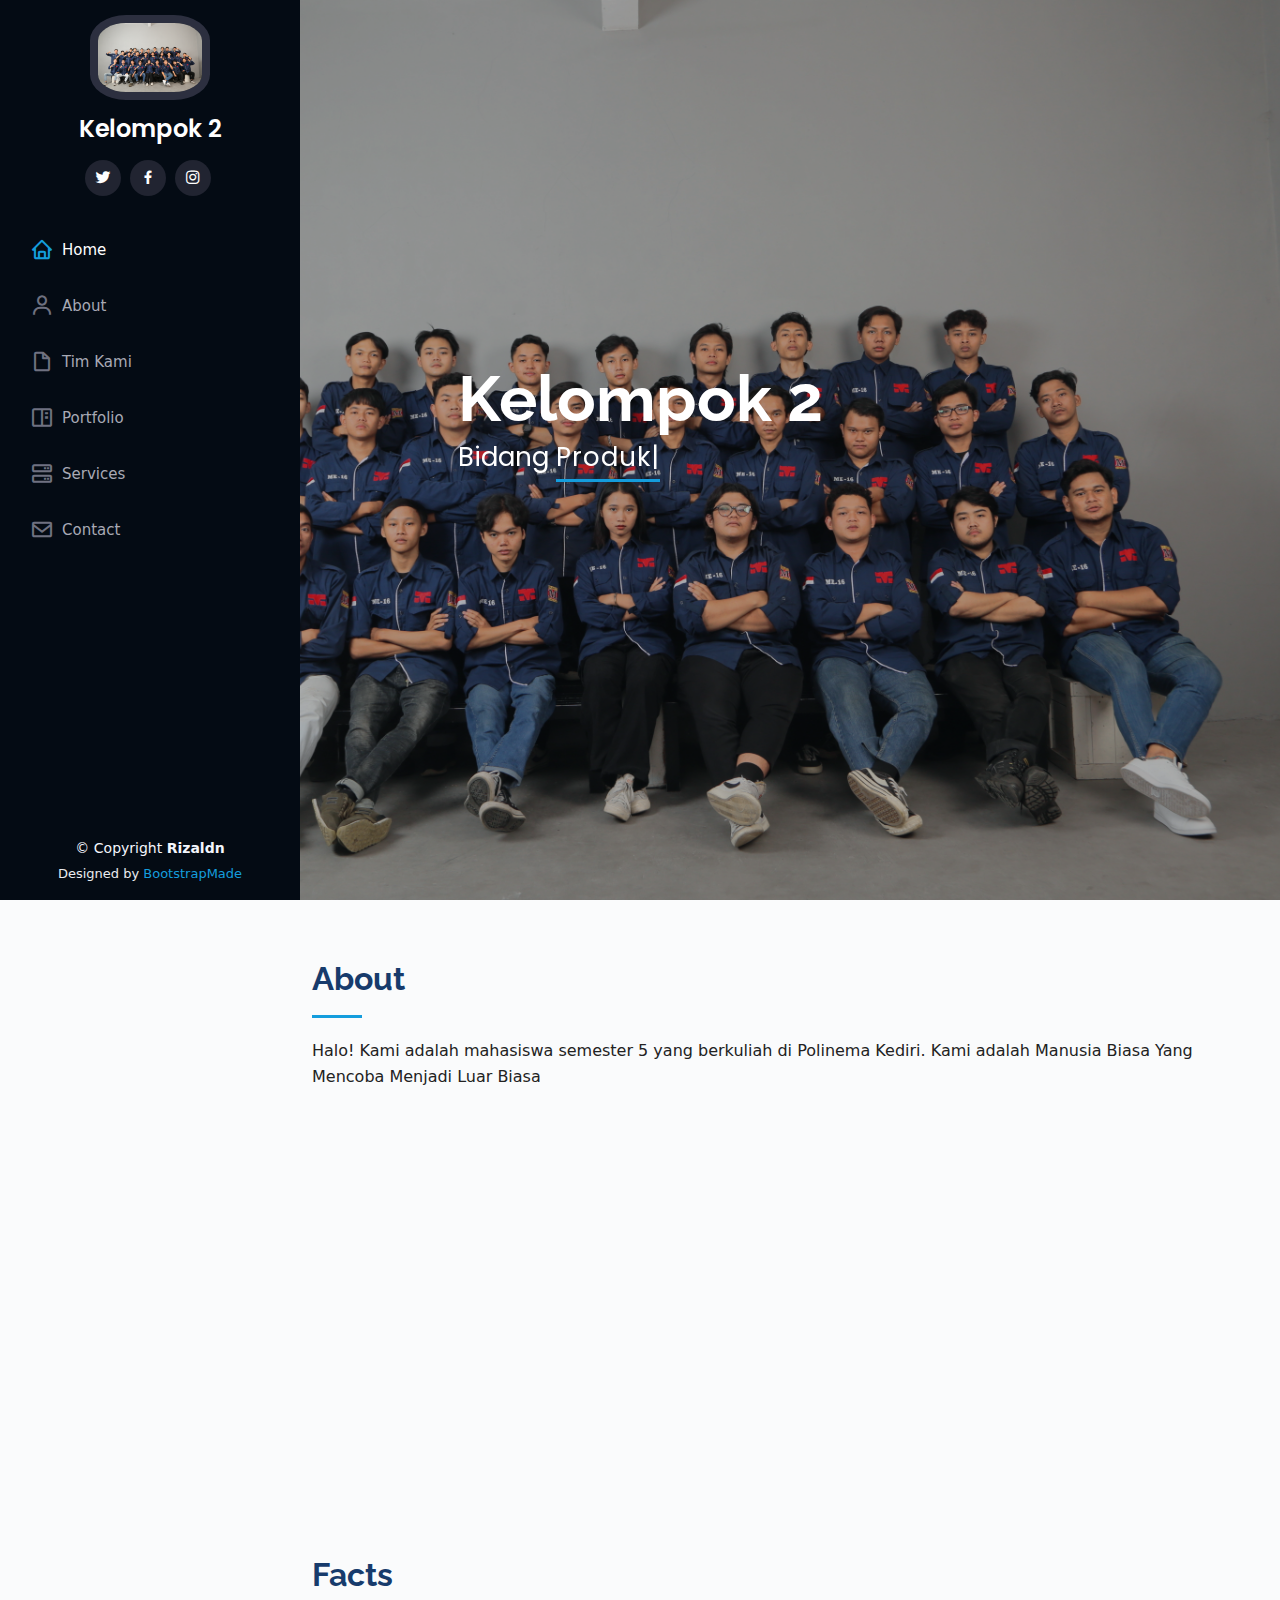
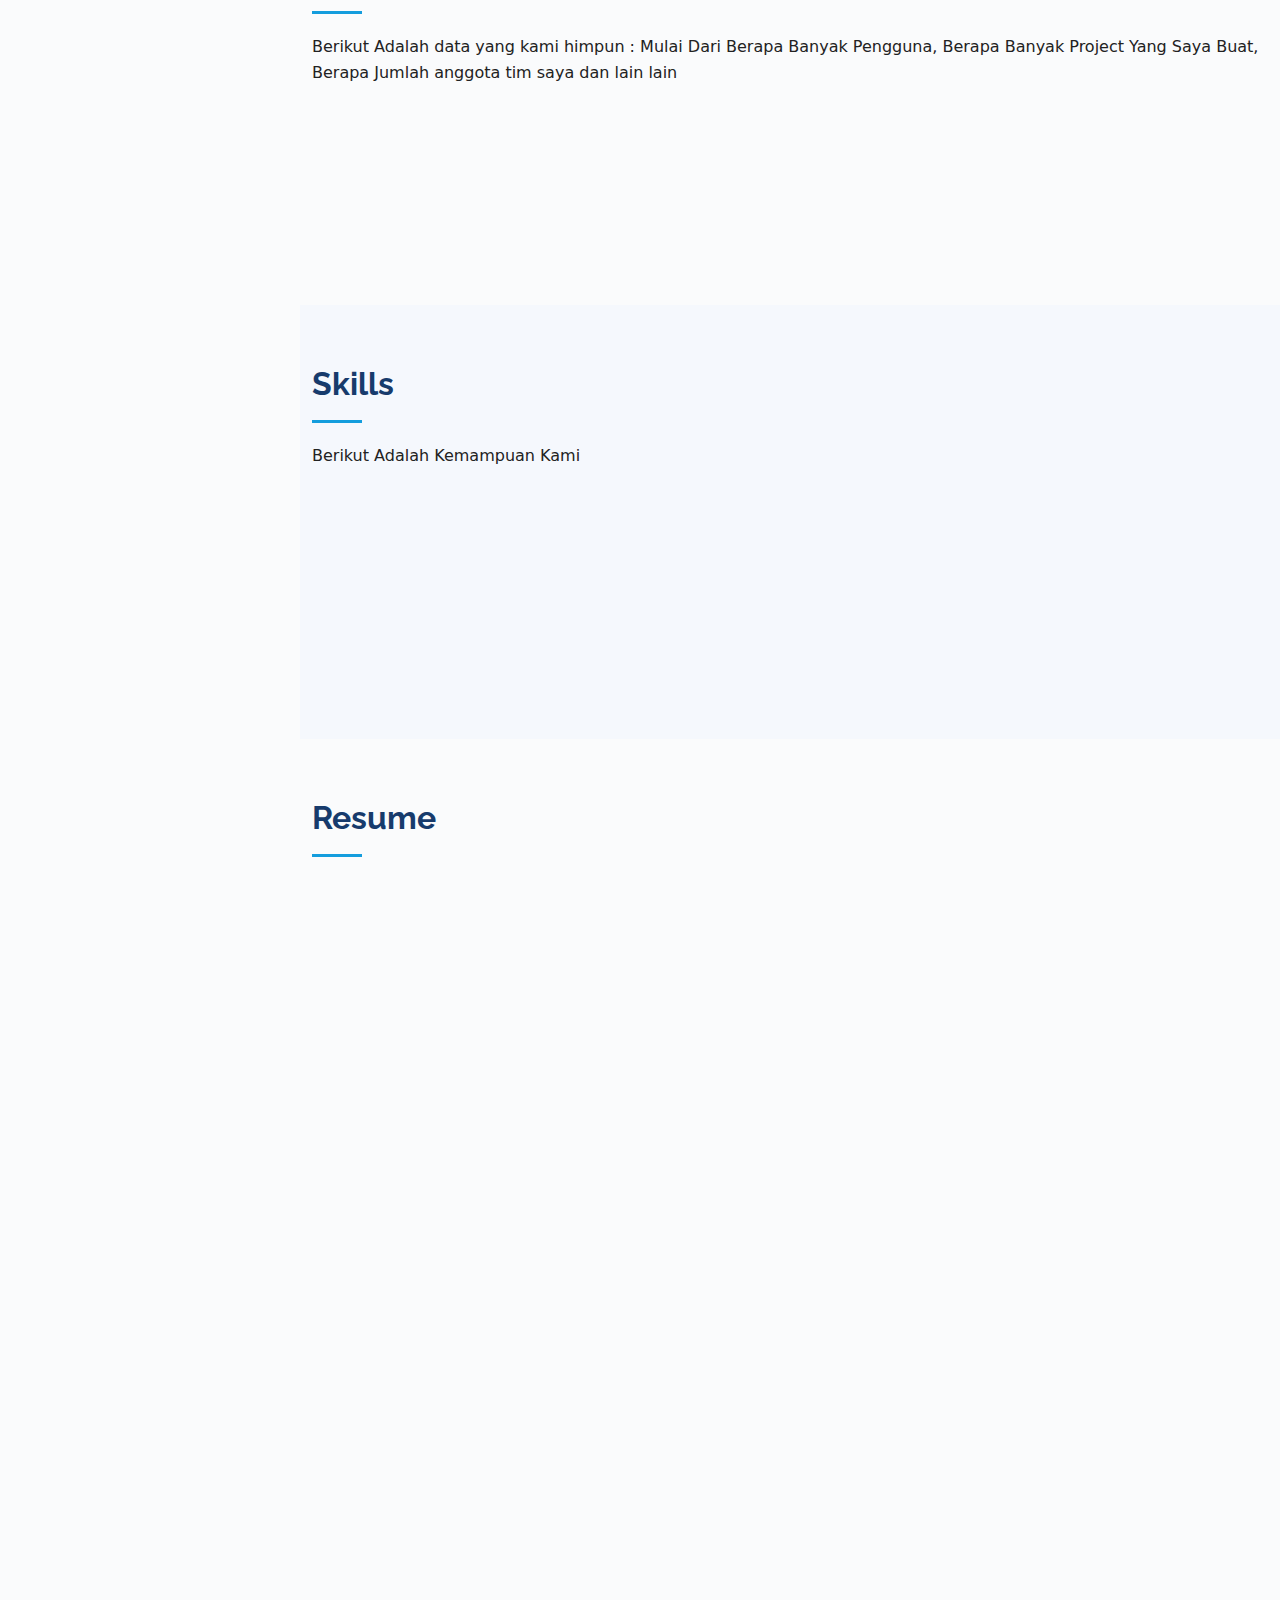
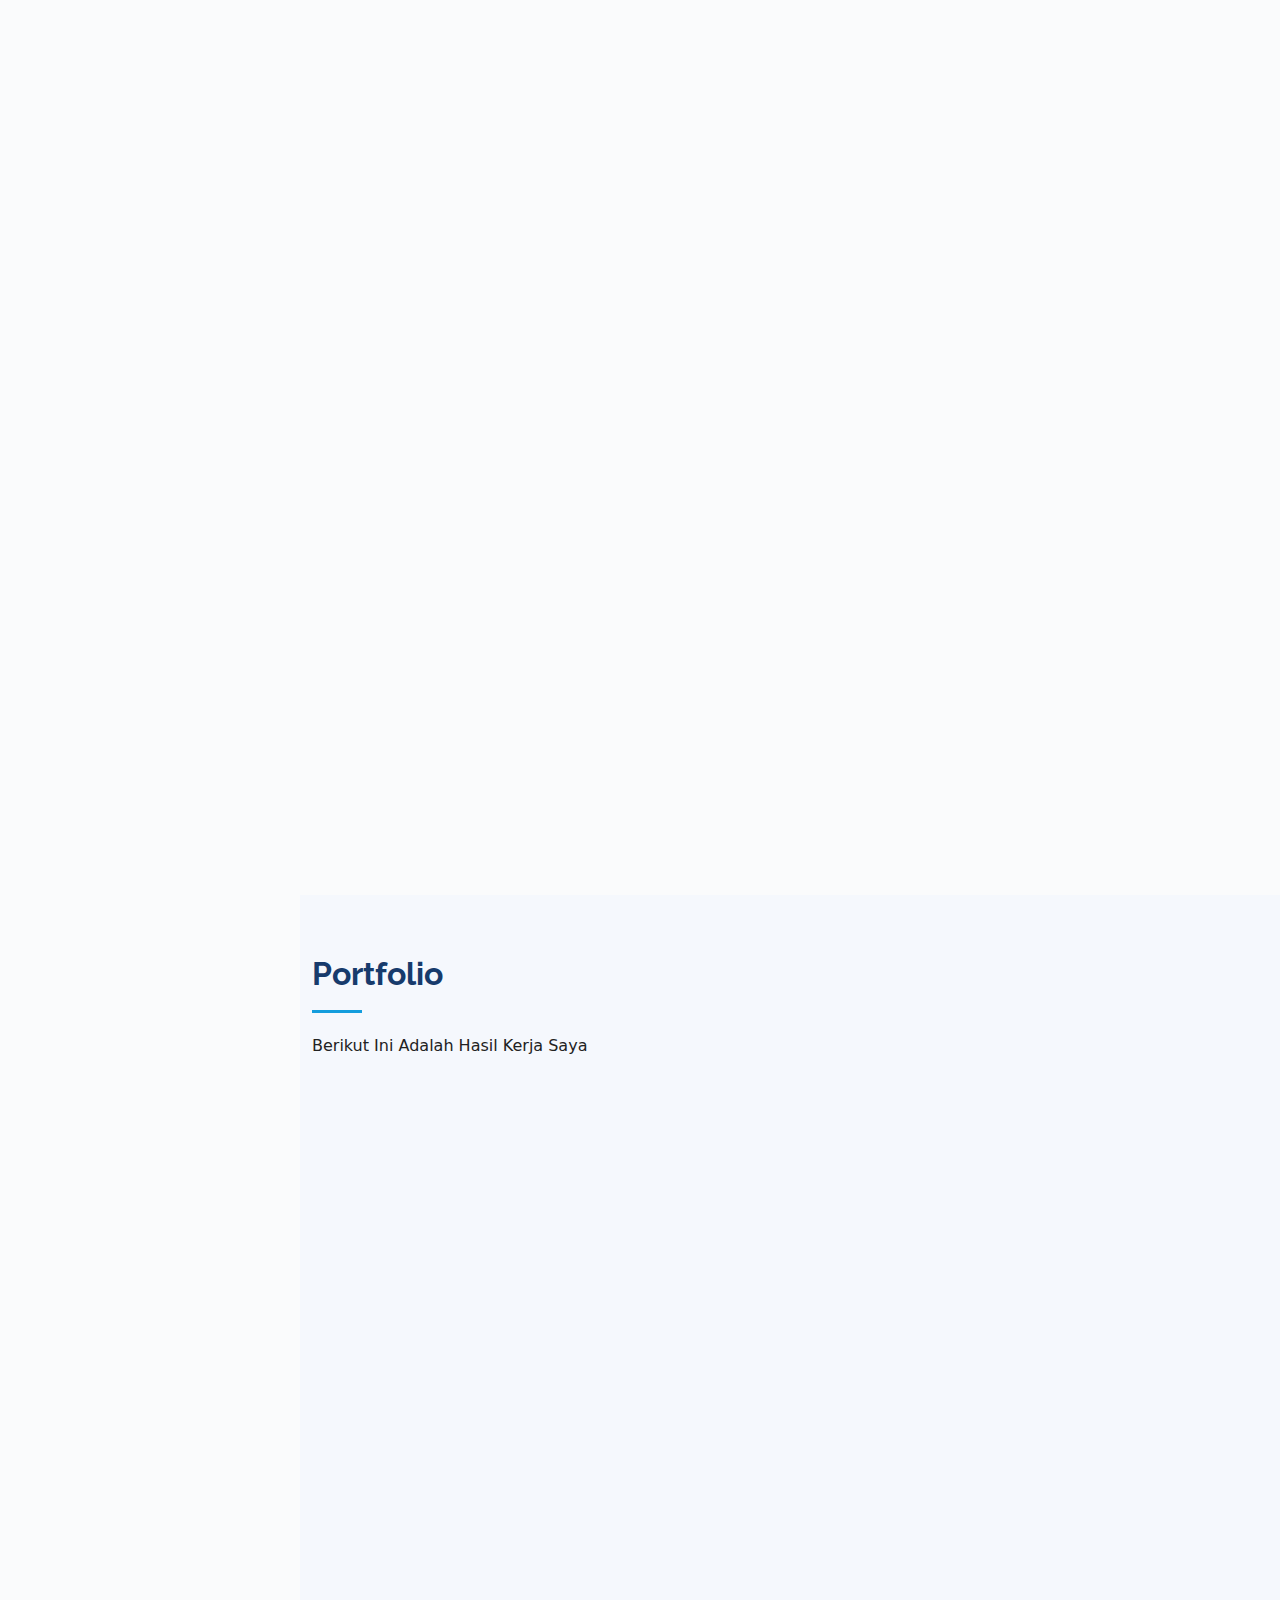
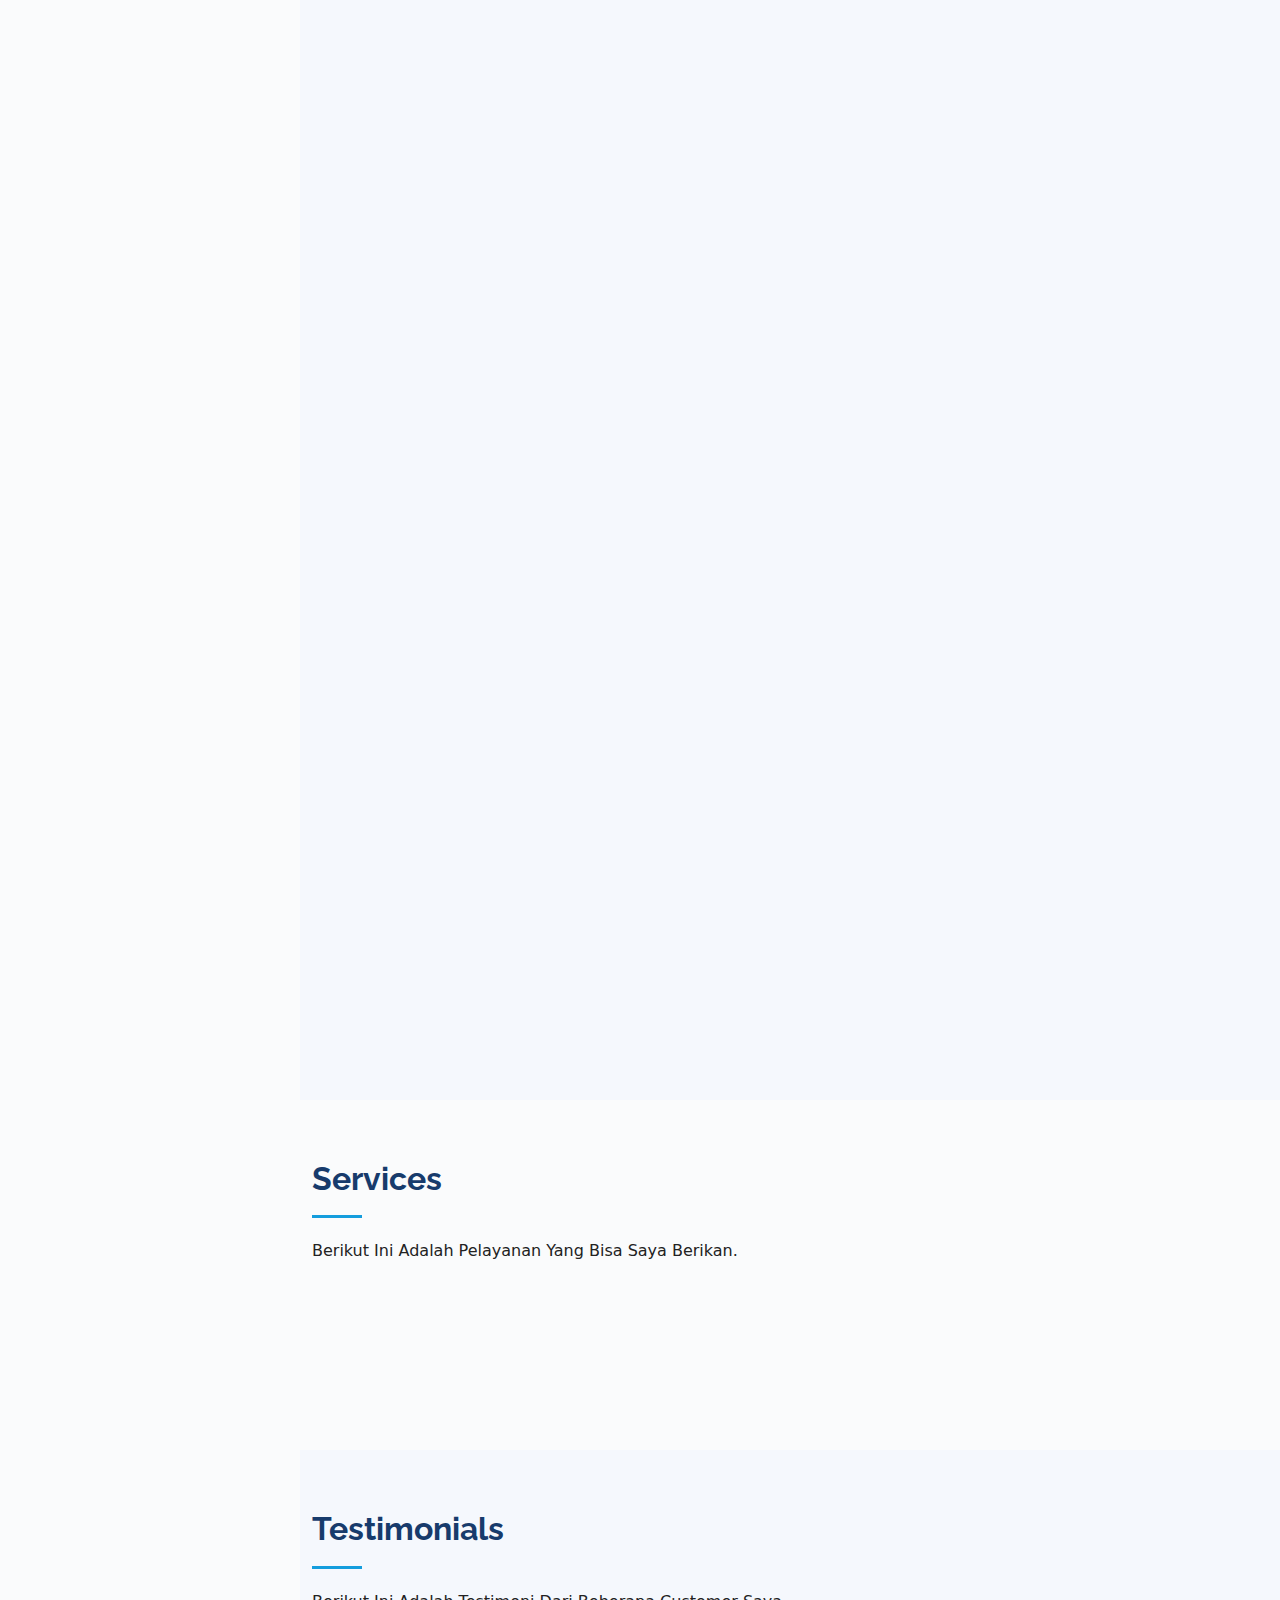
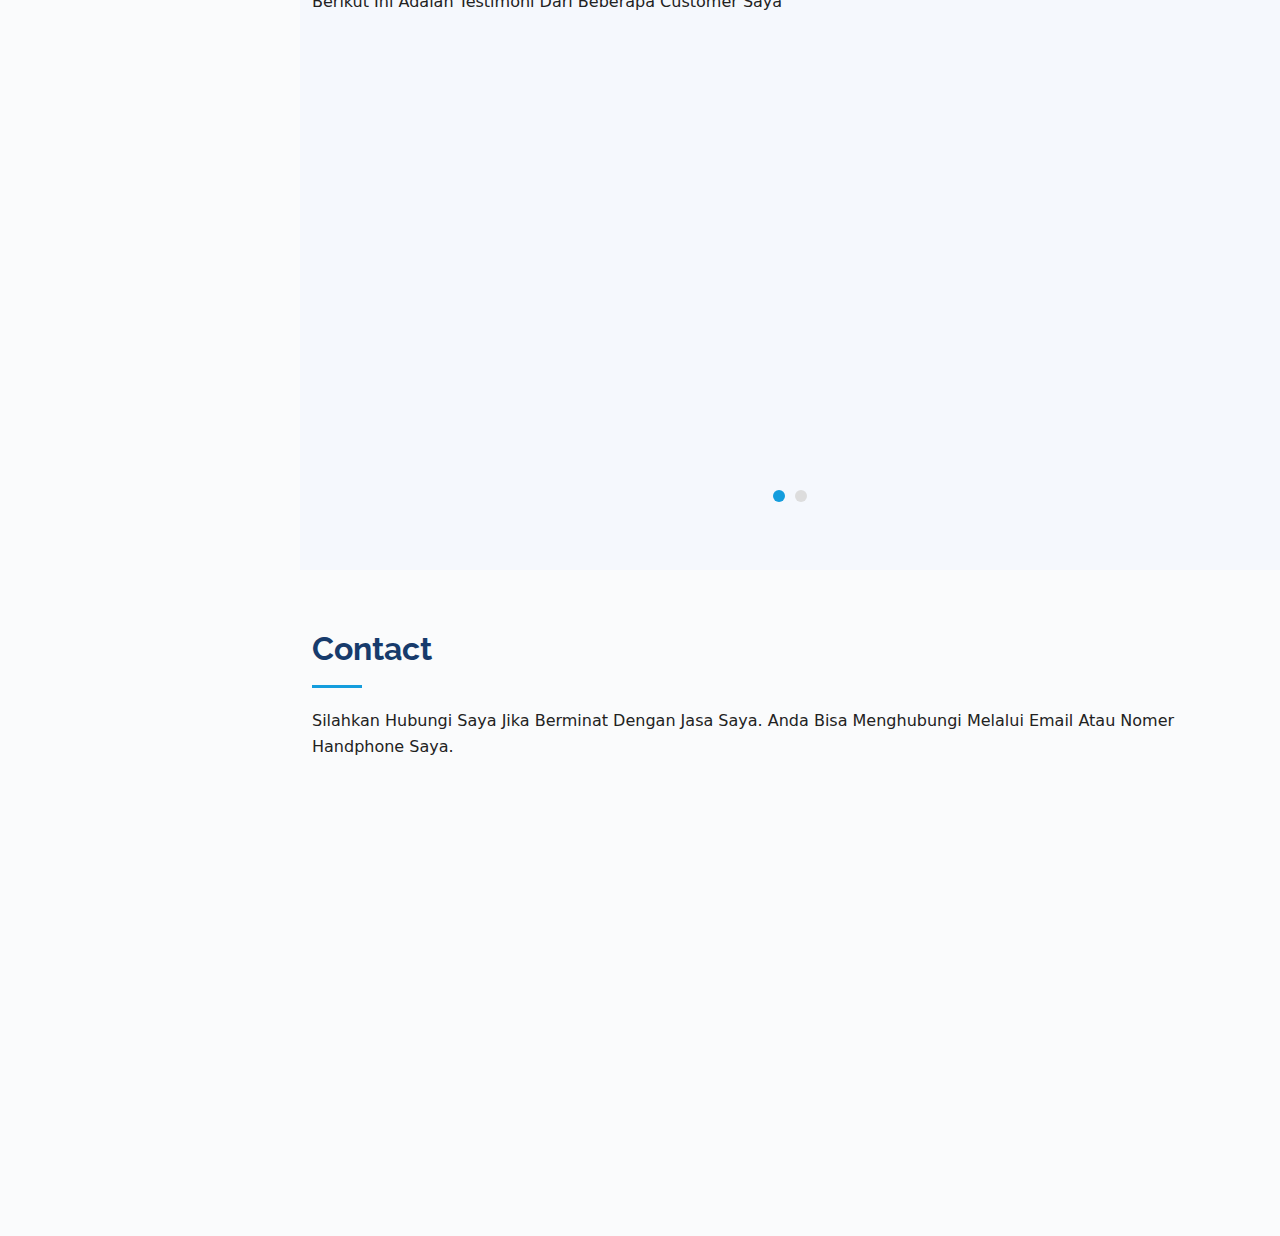
<file: index.html>
<!DOCTYPE html>
<html lang="en">

<head>
  <meta charset="utf-8">
  <meta content="width=device-width, initial-scale=1.0" name="viewport">

  <title>iPortfolio Rizhal</title>
  <meta content="" name="description">
  <meta content="" name="keywords">

  <!-- Favicons -->
  <link href="assets/img/favicon.png" rel="icon">
  <link href="assets/img/apple-touch-icon.png" rel="apple-touch-icon">

  <!-- Google Fonts -->
  <link href="https://fonts.googleapis.com/css?family=Open+Sans:300,300i,400,400i,600,600i,700,700i|Raleway:300,300i,400,400i,500,500i,600,600i,700,700i|Poppins:300,300i,400,400i,500,500i,600,600i,700,700i" rel="stylesheet">

  <!-- Vendor CSS Files -->
  <link href="assets/vendor/bootstrap/css/bootstrap.min.css" rel="stylesheet">
  <link href="assets/vendor/icofont/icofont.min.css" rel="stylesheet">
  <link href="assets/vendor/boxicons/css/boxicons.min.css" rel="stylesheet">
  <link href="assets/vendor/venobox/venobox.css" rel="stylesheet">
  <link href="assets/vendor/owl.carousel/assets/owl.carousel.min.css" rel="stylesheet">
  <link href="assets/vendor/aos/aos.css" rel="stylesheet">

  <!-- Template Main CSS File -->
  <link href="assets/css/style.css" rel="stylesheet">

</head>

<body>

  <!-- ======= Mobile nav toggle button ======= -->
  <button type="button" class="mobile-nav-toggle d-xl-none"><i class="icofont-navigation-menu"></i></button>

  <!-- ======= Header ======= -->
  <header id="header">
    <div class="d-flex flex-column">

      <div class="profile">
        <img src="assets/img/profile-img.jpg" style="border-radius: 30%;" alt="" >
        <h1 class="text-light"><a href="index.html">Kelompok 2</a></h1>
        <div class="social-links mt-3 text-center">
          <a href="https://twitter.com/rizhaldn?s=09" class="twitter"><i class="bx bxl-twitter"></i></a>
          <a href="https://www.facebook.com/rizal.rdn.7" class="facebook"><i class="bx bxl-facebook"></i></a>
          <a href="https://www.instagram.com/reizal_r.d.n/" class="instagram"><i class="bx bxl-instagram"></i></a>

        </div>
      </div>

      <nav class="nav-menu">
        <ul>
          <li class="active"><a href="index.html"><i class="bx bx-home"></i> <span>Home</span></a></li>
          <li><a href="#about"><i class="bx bx-user"></i> <span>About</span></a></li>
          <li><a href="#resume"><i class="bx bx-file-blank"></i> <span>Tim Kami</span></a></li>
          <li><a href="#portfolio"><i class="bx bx-book-content"></i> Portfolio</a></li>
          <li><a href="#services"><i class="bx bx-server"></i> Services</a></li>
          <li><a href="#contact"><i class="bx bx-envelope"></i> Contact</a></li>

        </ul>
      </nav><!-- .nav-menu -->
      <button type="button" class="mobile-nav-toggle d-xl-none"><i class="icofont-navigation-menu"></i></button>

    </div>
  </header><!-- End Header -->

  <!-- ======= Hero Section ======= -->
  <section id="hero" class="d-flex flex-column justify-content-center align-items-center">
    <div class="hero-container" data-aos="fade-in">
      <h1>Kelompok 2</h1>
      <p>Bidang <span class="typed" data-typed-items="Produksi, Perawatan, Pengangguran"></span></p>
    </div>
  </section><!-- End Hero -->

  <main id="main">

    <!-- ======= About Section ======= -->
    <section id="about" class="about">
      <div class="container">

        <div class="section-title">
          <h2>About</h2>
          <p>Halo! Kami adalah mahasiswa semester 5 yang berkuliah di Polinema Kediri. Kami adalah Manusia Biasa Yang Mencoba Menjadi Luar Biasa</p>
        </div>

        <div class="row">
          <div class="col-lg-4" data-aos="fade-right">
            <img src="assets/img/profile-img.jpg" class="img-fluid" alt="">
          </div>
          <div class="col-lg-8 pt-4 pt-lg-0 content" data-aos="fade-left">
            <h3>Mahasiswa &amp; <!DOCTYPE html>
<html lang="en">
<head>
    <meta charset="UTF-8">
    <meta name="viewport" content="width=device-width,initial-scale=1.0">
    <meta http-equiv="X-UA-Compatible" content="IE=edge">
    <meta name="description" content="A new web page">
    <meta name="robots" content="index, follow">
    <link rel="icon" href="favicon.ico">
    <title>Document</title>
    <style>
        /* Minimal CSS Reset */
        *, *::before, *::after { box-sizing: border-box; margin: 0; padding: 0; }
        body { font-family: system-ui, sans-serif; background: #fafbfc; color: #222; min-height: 100vh; line-height: 1.6; }
    </style>
</head>
<body>
        Pengangguran
</body>
</html>.</h3>
            <p class="font-italic"> Berikut Ini Adalah Biodata Kami</p>
            <div class="row">
              <div class="col-lg-6">
                <ul>
                  <li><i class="icofont-rounded-right"></i> <strong>Semester:</strong> 5</li>
                  <li><i class="icofont-rounded-right"></i> <strong>Website:</strong> Ini Websitenya</li>
                  <li><i class="icofont-rounded-right"></i> <strong>Phone:</strong> +6289505144563</li>
                  <li><i class="icofont-rounded-right"></i> <strong>City:</strong> City : Kediri , Indonesia</li>
                </ul>
              </div>
              <div class="col-lg-6">
                <ul>
                  <li><i class="icofont-rounded-right"></i> <strong>Kelompok:</strong> 2</li>
                  <li><i class="icofont-rounded-right"></i> <strong>Degree:</strong> D4 Teknik Mesin Produksi dan Perawatan</li>
                  <li><i class="icofont-rounded-right"></i> <strong>Email Phone:</strong> reizaldn@gmail.com</li>
                  <li><i class="icofont-rounded-right"></i> <strong>Freelance:</strong> Unavalaible</li>
                </ul>
              </div>
            </div>
            <p>
              Demikian Biodata Kami
            </p>
          </div>
        </div>

      </div>
    </section><!-- End About Section -->

    <!-- ======= Facts Section ======= -->
    <section id="facts" class="facts">
      <div class="container">

        <div class="section-title">
          <h2>Facts</h2>
          <p>Berikut Adalah data yang kami himpun : Mulai Dari Berapa Banyak Pengguna, Berapa Banyak Project Yang Saya Buat, Berapa Jumlah anggota tim saya dan lain lain</p>
        </div>

        <div class="row no-gutters">

          <div class="col-lg-3 col-md-6 d-md-flex align-items-md-stretch" data-aos="fade-up">
            <div class="count-box">
              <i class="icofont-simple-smile"></i>
              <span data-toggle="counter-up">7</span>
              <p><strong>Happy Clients</strong></p>
            </div>
          </div>

          <div class="col-lg-3 col-md-6 d-md-flex align-items-md-stretch" data-aos="fade-up" data-aos-delay="100">
            <div class="count-box">
              <i class="icofont-document-folder"></i>
              <span data-toggle="counter-up">3</span>
              <p><strong>Projects</strong> </p>
            </div>
          </div>

          <div class="col-lg-3 col-md-6 d-md-flex align-items-md-stretch" data-aos="fade-up" data-aos-delay="200">
            <div class="count-box">
              <i class="icofont-live-support"></i>
              <span data-toggle="counter-up">5</span>
              <p><strong>Hours Of Support</strong> </p>
            </div>
          </div>

          <div class="col-lg-3 col-md-6 d-md-flex align-items-md-stretch" data-aos="fade-up" data-aos-delay="300">
            <div class="count-box">
              <i class="icofont-users-alt-5"></i>
              <span data-toggle="counter-up">7</span>
              <p><strong>Anggota</strong></p>
            </div>
          </div>

        </div>

      </div>
    </section><!-- End Facts Section -->

    <!-- ======= Skills Section ======= -->
    <section id="skills" class="skills section-bg">
      <div class="container">

        <div class="section-title">
          <h2>Skills</h2>
          <p>Berikut Adalah Kemampuan Kami </p>
        </div>

        <div class="row skills-content">

          <div class="col-lg-6" data-aos="fade-up">

            <div class="progress">
              <span class="skill">Mastercam Designer <i class="val">60%</i></span>
              <div class="progress-bar-wrap">
                <div class="progress-bar" role="progressbar" aria-valuenow="60" aria-valuemin="0" aria-valuemax="100"></div>
              </div>
            </div>

            <div class="progress">
              <span class="skill">Solidworks Designer <i class="val">70%</i></span>
              <div class="progress-bar-wrap">
                <div class="progress-bar" role="progressbar" aria-valuenow="70" aria-valuemin="0" aria-valuemax="100"></div>
              </div>
            </div>

            <div class="progress">
              <span class="skill">Mekatronika <i class="val">75%</i></span>
              <div class="progress-bar-wrap">
                <div class="progress-bar" role="progressbar" aria-valuenow="75" aria-valuemin="0" aria-valuemax="100"></div>
              </div>
            </div>

          </div>

          <div class="col-lg-6" data-aos="fade-up" data-aos-delay="100">

            <div class="progress">
              <span class="skill">CNC Operator <i class="val">40%</i></span>
              <div class="progress-bar-wrap">
                <div class="progress-bar" role="progressbar" aria-valuenow="40" aria-valuemin="0" aria-valuemax="100"></div>
              </div>
            </div>

            <div class="progress">
              <span class="skill">Welding <i class="val">40%</i></span>
              <div class="progress-bar-wrap">
                <div class="progress-bar" role="progressbar" aria-valuenow="40" aria-valuemin="0" aria-valuemax="100"></div>
              </div>
            </div>

            <div class="progress">
              <span class="skill">Non Destructive Test<i class="val">50%</i></span>
              <div class="progress-bar-wrap">
                <div class="progress-bar" role="progressbar" aria-valuenow="50" aria-valuemin="0" aria-valuemax="100"></div>
              </div>
            </div>

          </div>

        </div>

      </div>
    </section>
    <!-- End Skills Section -->

    <!-- ======= Resume Section ======= -->
    <section id="resume" class="resume">
      <div class="container">

        <div class="section-title">
          <h2>Resume</h2>

        </div>

        <div class="row">
          <div class="col-lg-6" data-aos="fade-up">
            <h3 class="resume-title">Profil</h3>
            <div class="resume-item pb-0">
              <h4>Rizhal Rahmadwika </h4>
              <ul>
                <li>Kediri , Jawa Timur , Indonesia</li>
                <li>+6289505144563</li>
                <li>rizaldn4191@gmail.com</li>
              </ul>
            </div>
          </div>
        <div class="row">
          <div class="col-lg-6" data-aos="fade-up">
            <h3 class="resume-title">Profil</h3>
            <div class="resume-item pb-0">
              <h4>Ali Musthofa</h4>
              <ul>
                <li>Kediri , Jawa Timur , Indonesia</li>
                <li>+6285931204784</li>
                <li>alithofa02@gmail.com</li>
              </ul>
            </div>
            </div>
        <div class="row">
          <div class="col-lg-6" data-aos="fade-up">
            <h3 class="resume-title">Profil</h3>
            <div class="resume-item pb-0">
              <h4>Gilang Andika Pratama </h4>
              <ul>
                <li>Kediri , Jawa Timur , Indonesia</li>
                <li>+6281259705270</li>
                <li>gilangandika010@gmail.com</li>
              </ul>
            </div>
          </div>
        <div class="row">
          <div class="col-lg-6" data-aos="fade-up">
            <h3 class="resume-title">Profil</h3>
            <div class="resume-item pb-0">
              <h4>Thoriq Sholahudin Wahyatma </h4>
              <ul>
                <li>Kediri , Jawa Timur , Indonesia</li>
                <li>+6288234126469</li>
                <li>thoriqsw26@gmail.com</li>
              </ul>
            </div>
           <div class="row">
            <div class="col-lg-6" data-aos="fade-up">
             <h3 class="resume-title">Profil</h3>
             <div class="resume-item pb-0">
              <h4>Ilham Widyantoro </h4>
              <ul>
                <li>Kediri , Jawa Timur , Indonesia</li>
                <li>+62895367259599</li>
                <li>ilhamwidyantoro86@gmail.com</li>
              </ul>
            </div>
          <div class="row">
            <div class="col-lg-6" data-aos="fade-up">
             <h3 class="resume-title">Profil</h3>
             <div class="resume-item pb-0">
              <h4>Choviko Nazraiel Aulia </h4>
              <ul>
                <li>Kediri , Jawa Timur , Indonesia</li>
                <li>+6281905223603</li>
                <li>nazraielchoviko@gmail.com</li>
              </ul>
            </div>
          </div>
        </div>

      </div>
    </section><!-- End Resume Section -->

    <!-- ======= Portfolio Section ======= -->
    <section id="portfolio" class="portfolio section-bg">
      <div class="container">

        <div class="section-title">
          <h2>Portfolio</h2>
          <p>Berikut Ini Adalah Hasil Kerja Saya</p>
        </div>

        <div class="row" data-aos="fade-up">
          <div class="col-lg-12 d-flex justify-content-center">
            <ul id="portfolio-flters">
              <li data-filter="*" class="filter-active">All</li>
              <li data-filter=".filter-app">App</li>
              <li data-filter=".filter-card">Card</li>
              <li data-filter=".filter-web">Web</li>
            </ul>
          </div>
        </div>

        <div class="row portfolio-container" data-aos="fade-up" data-aos-delay="100">

          <div class="col-lg-4 col-md-6 portfolio-item filter-app">
            <div class="portfolio-wrap">
              <img src="assets/img/portfolio/portfolio-1.jpg" class="img-fluid" alt="">
              <div class="portfolio-links">
                <a href="assets/img/portfolio/portfolio-1.jpg" data-gall="portfolioGallery" class="venobox" title="App 1"><i class="bx bx-plus"></i></a>
                <a href="portfolio-details.html" title="More Details"><i class="bx bx-link"></i></a>
              </div>
            </div>
          </div>

          <div class="col-lg-4 col-md-6 portfolio-item filter-web">
            <div class="portfolio-wrap">
              <img src="assets/img/portfolio/portfolio-2.jpg" class="img-fluid" alt="">
              <div class="portfolio-links">
                <a href="assets/img/portfolio/portfolio-2.jpg" data-gall="portfolioGallery" class="venobox" title="Web 3"><i class="bx bx-plus"></i></a>
                <a href="portfolio-details.html" title="More Details"><i class="bx bx-link"></i></a>
              </div>
            </div>
          </div>

          <div class="col-lg-4 col-md-6 portfolio-item filter-app">
            <div class="portfolio-wrap">
              <img src="assets/img/portfolio/portfolio-3.jpg" class="img-fluid" alt="">
              <div class="portfolio-links">
                <a href="assets/img/portfolio/portfolio-3.jpg" data-gall="portfolioGallery" class="venobox" title="App 2"><i class="bx bx-plus"></i></a>
                <a href="portfolio-details.html" title="More Details"><i class="bx bx-link"></i></a>
              </div>
            </div>
          </div>

          <div class="col-lg-4 col-md-6 portfolio-item filter-card">
            <div class="portfolio-wrap">
              <img src="assets/img/portfolio/portfolio-4.jpg" class="img-fluid" alt="">
              <div class="portfolio-links">
                <a href="assets/img/portfolio/portfolio-4.jpg" data-gall="portfolioGallery" class="venobox" title="Card 2"><i class="bx bx-plus"></i></a>
                <a href="portfolio-details.html" title="More Details"><i class="bx bx-link"></i></a>
              </div>
            </div>
          </div>

          <div class="col-lg-4 col-md-6 portfolio-item filter-web">
            <div class="portfolio-wrap">
              <img src="assets/img/portfolio/portfolio-5.jpg" class="img-fluid" alt="">
              <div class="portfolio-links">
                <a href="assets/img/portfolio/portfolio-5.jpg" data-gall="portfolioGallery" class="venobox" title="Web 2"><i class="bx bx-plus"></i></a>
                <a href="portfolio-details.html" title="More Details"><i class="bx bx-link"></i></a>
              </div>
            </div>
          </div>

          <div class="col-lg-4 col-md-6 portfolio-item filter-app">
            <div class="portfolio-wrap">
              <img src="assets/img/portfolio/portfolio-6.jpg" class="img-fluid" alt="">
              <div class="portfolio-links">
                <a href="assets/img/portfolio/portfolio-6.jpg" data-gall="portfolioGallery" class="venobox" title="App 3"><i class="bx bx-plus"></i></a>
                <a href="portfolio-details.html" title="More Details"><i class="bx bx-link"></i></a>
              </div>
            </div>
          </div>

          <div class="col-lg-4 col-md-6 portfolio-item filter-card">
            <div class="portfolio-wrap">
              <img src="assets/img/portfolio/portfolio-7.jpg" class="img-fluid" alt="">
              <div class="portfolio-links">
                <a href="assets/img/portfolio/portfolio-7.jpg" data-gall="portfolioGallery" class="venobox" title="Card 1"><i class="bx bx-plus"></i></a>
                <a href="portfolio-details.html" title="More Details"><i class="bx bx-link"></i></a>
              </div>
            </div>
          </div>

          <div class="col-lg-4 col-md-6 portfolio-item filter-card">
            <div class="portfolio-wrap">
              <img src="assets/img/portfolio/portfolio-8.jpg" class="img-fluid" alt="">
              <div class="portfolio-links">
                <a href="assets/img/portfolio/portfolio-8.jpg" data-gall="portfolioGallery" class="venobox" title="Card 3"><i class="bx bx-plus"></i></a>
                <a href="portfolio-details.html" title="More Details"><i class="bx bx-link"></i></a>
              </div>
            </div>
          </div>

          <div class="col-lg-4 col-md-6 portfolio-item filter-web">
            <div class="portfolio-wrap">
              <img src="assets/img/portfolio/portfolio-9.jpg" class="img-fluid" alt="">
              <div class="portfolio-links">
                <a href="assets/img/portfolio/portfolio-9.jpg" data-gall="portfolioGallery" class="venobox" title="Web 3"><i class="bx bx-plus"></i></a>
                <a href="portfolio-details.html" title="More Details"><i class="bx bx-link"></i></a>
              </div>
            </div>
          </div>

        </div>

      </div>
    </section><!-- End Portfolio Section -->

    <!-- ======= Services Section ======= -->
    <section id="services" class="services">
      <div class="container">

        <div class="section-title">
          <h2>Services</h2>
          <p>Berikut Ini Adalah Pelayanan Yang Bisa Saya Berikan.</p>
        </div>
        <div class="row">
          <div class="col-lg-4 col-md-6 icon-box" data-aos="fade-up">
            <div class="icon"><i class="icofont-computer"></i></div>
            <h4 class="title"><a href="">NDT</a></h4>
            <p class="description">Highly Competent</p>
          </div>
          
          <div class="col-lg-4 col-md-6 icon-box" data-aos="fade-up" data-aos-delay="200">
            <div class="icon"><i class="icofont-earth"></i></div>
            <h4 class="title"><a href="">Maintenance</a></h4>
            <p class="description">Medium</p>
          </div>
          <div class="col-lg-4 col-md-6 icon-box" data-aos="fade-up" data-aos-delay="500">
            <div class="icon"><i class="icofont-tasks-alt"></i></div>
            <h4 class="title"><a href="">Task Manager</a></h4>
            <p class="description">Medium</p>
          </div>
        </div>

      </div>
    </section><!-- End Services Section -->

    <!-- ======= Testimonials Section ======= -->
    <section id="testimonials" class="testimonials section-bg">
      <div class="container">

        <div class="section-title">
          <h2>Testimonials</h2>
          <p>Berikut Ini Adalah Testimoni Dari Beberapa Customer Saya</p>
        </div>

        <div class="owl-carousel testimonials-carousel">

          <div class="testimonial-item" data-aos="fade-up">
            <p>
              <i class="bx bxs-quote-alt-left quote-icon-left"></i>
              Kelompok 2 Sangat Solid
              <i class="bx bxs-quote-alt-right quote-icon-right"></i>
            </p>
            <img src="assets/img/testimonials/testimonials-1.jpg" class="testimonial-img" alt="">
            <h3>Saul Goodman</h3>
            <h4>Ceo &amp; Founder</h4>
          </div>

          <div class="testimonial-item" data-aos="fade-up" data-aos-delay="100">
            <p>
              <i class="bx bxs-quote-alt-left quote-icon-left"></i>
              Websitenya sangat responsif
              <i class="bx bxs-quote-alt-right quote-icon-right"></i>
            </p>
            <img src="assets/img/testimonials/testimonials-2.jpg" class="testimonial-img" alt="">
            <h3>Puan</h3>
            <h4>Designer</h4>
          </div>

          <div class="testimonial-item" data-aos="fade-up" data-aos-delay="200">
            <p>
              <i class="bx bxs-quote-alt-left quote-icon-left"></i>
              Good
              <i class="bx bxs-quote-alt-right quote-icon-right"></i>
            </p>
            <img src="assets/img/testimonials/testimonials-3.jpg" class="testimonial-img" alt="">
            <h3>Jena Karlis</h3>
            <h4>Store Owner</h4>
          </div>

          <div class="testimonial-item" data-aos="fade-up" data-aos-delay="300">
            <p>
              <i class="bx bxs-quote-alt-left quote-icon-left"></i>
              Fugiat enim eram quae cillum dolore dolor amet nulla culpa multos export minim fugiat minim velit minim dolor enim duis veniam ipsum anim magna sunt elit fore quem dolore labore illum veniam.
              <i class="bx bxs-quote-alt-right quote-icon-right"></i>
            </p>
            <img src="assets/img/testimonials/testimonials-4.jpg" class="testimonial-img" alt="">
            <h3>Matt Brandon</h3>
            <h4>Freelancer</h4>
          </div>

          <div class="testimonial-item" data-aos="fade-up" data-aos-delay="400">
            <p>
              <i class="bx bxs-quote-alt-left quote-icon-left"></i>
              Quis quorum aliqua sint quem legam fore sunt eram irure aliqua veniam tempor noster veniam enim culpa labore duis sunt culpa nulla illum cillum fugiat legam esse veniam culpa fore nisi cillum quid.
              <i class="bx bxs-quote-alt-right quote-icon-right"></i>
            </p>
            <img src="assets/img/testimonials/testimonials-5.jpg" class="testimonial-img" alt="">
            <h3>John Larson</h3>
            <h4>Entrepreneur</h4>
          </div>

        </div>

      </div>
    </section><!-- End Testimonials Section -->

    <!-- ======= Contact Section ======= -->
    <section id="contact" class="contact">
      <div class="container">

        <div class="section-title">
          <h2>Contact</h2>
          <p>Silahkan Hubungi Saya Jika Berminat Dengan Jasa Saya. Anda Bisa Menghubungi Melalui Email Atau Nomer Handphone Saya. </p>
        </div>

        <div class="row" data-aos="fade-in">

          <div class="col-lg-5 d-flex align-items-stretch">
            <div class="info">
              <div class="address">
                <i class="icofont-google-map"></i>
                <h4>Location:</h4>
                <p>Kediri - East Java - Indonesia - 64171</p>
              </div>

              <div class="email">
                <i class="icofont-envelope"></i>
                <h4>Email:</h4>
                <p>reizaldn@gmail.com                </p>
             </div>
              <div class="phone">
                <i class="icofont-phone"></i>
                <h4>Call (Whatsapp):</h4>
                <p>+62 89505144563</p>
              </div>
            <div>
 </div>  
    </section><!-- End Contact Section -->

  </main><!-- End #main -->

  <!-- ======= Footer ======= -->
  <footer id="footer">
    <div class="container">
      <div class="copyright">
        &copy; Copyright <strong><span>Rizaldn</span></strong>
      </div>
      <div class="credits">
        <!-- All the links in the footer should remain intact. -->
        <!-- You can delete the links only if you purchased the pro version. -->
        <!-- Licensing information: https://bootstrapmade.com/license/ -->
        <!-- Purchase the pro version with working PHP/AJAX contact form: https://bootstrapmade.com/iportfolio-bootstrap-portfolio-websites-template/ -->
        Designed by <a href="https://bootstrapmade.com/">BootstrapMade</a>
      </div>
    </div>
  </footer><!-- End  Footer -->

  <a href="#" class="back-to-top"><i class="icofont-simple-up"></i></a>

  <!-- Vendor JS Files -->
  <script src="assets/vendor/jquery/jquery.min.js"></script>
  <script src="assets/vendor/bootstrap/js/bootstrap.bundle.min.js"></script>
  <script src="assets/vendor/jquery.easing/jquery.easing.min.js"></script>
  <script src="assets/vendor/php-email-form/validate.js"></script>
  <script src="assets/vendor/waypoints/jquery.waypoints.min.js"></script>
  <script src="assets/vendor/counterup/counterup.min.js"></script>
  <script src="assets/vendor/isotope-layout/isotope.pkgd.min.js"></script>
  <script src="assets/vendor/venobox/venobox.min.js"></script>
  <script src="assets/vendor/owl.carousel/owl.carousel.min.js"></script>
  <script src="assets/vendor/typed.js/typed.min.js"></script>
  <script src="assets/vendor/aos/aos.js"></script>

  <!-- Template Main JS File -->
  <script src="assets/js/main.js"></script>

</body>

</html>
</file>
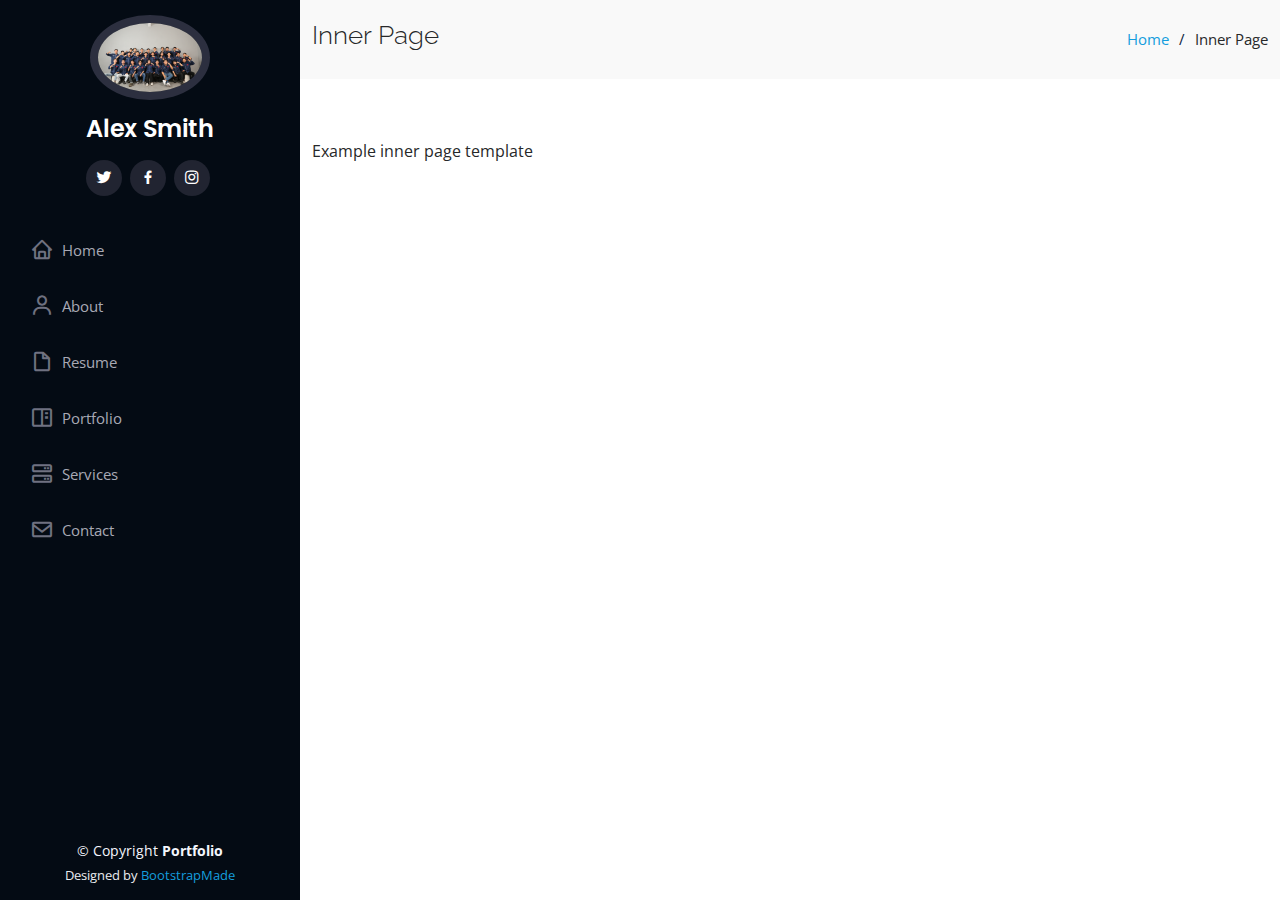
<file: inner-page.html>
<!DOCTYPE html>
<html lang="en">

<head>
  <meta charset="utf-8">
  <meta content="width=device-width, initial-scale=1.0" name="viewport">

  <title>Inner Page - Portfolio Kelompok2</title>
  <meta content="" name="description">
  <meta content="" name="keywords">

  <!-- Favicons -->
  <link href="assets/img/favicon.png" rel="icon">
  <link href="assets/img/apple-touch-icon.png" rel="apple-touch-icon">

  <!-- Google Fonts -->
  <link href="https://fonts.googleapis.com/css?family=Open+Sans:300,300i,400,400i,600,600i,700,700i|Raleway:300,300i,400,400i,500,500i,600,600i,700,700i|Poppins:300,300i,400,400i,500,500i,600,600i,700,700i" rel="stylesheet">

  <!-- Vendor CSS Files -->
  <link href="assets/vendor/bootstrap/css/bootstrap.min.css" rel="stylesheet">
  <link href="assets/vendor/icofont/icofont.min.css" rel="stylesheet">
  <link href="assets/vendor/boxicons/css/boxicons.min.css" rel="stylesheet">
  <link href="assets/vendor/venobox/venobox.css" rel="stylesheet">
  <link href="assets/vendor/owl.carousel/assets/owl.carousel.min.css" rel="stylesheet">
  <link href="assets/vendor/aos/aos.css" rel="stylesheet">

  <!-- Template Main CSS File -->
  <link href="assets/css/style.css" rel="stylesheet">

</head>

<body>

  <!-- ======= Mobile nav toggle button ======= -->
  <button type="button" class="mobile-nav-toggle d-xl-none"><i class="icofont-navigation-menu"></i></button>

  <!-- ======= Header ======= -->
  <header id="header">
    <div class="d-flex flex-column">

      <div class="profile">
        <img src="assets/img/profile-img.jpg" alt="" class="img-fluid rounded-circle">
        <h1 class="text-light"><a href="index.html">Alex Smith</a></h1>
        <div class="social-links mt-3 text-center">
          <a href="#" class="twitter"><i class="bx bxl-twitter"></i></a>
          <a href="#" class="facebook"><i class="bx bxl-facebook"></i></a>
          <a href="#" class="instagram"><i class="bx bxl-instagram"></i></a>
        </div>
      </div>

      <nav class="nav-menu">
        <ul>
          <li><a href="index.html"><i class="bx bx-home"></i> <span>Home</span></a></li>
          <li><a href="#about"><i class="bx bx-user"></i> <span>About</span></a></li>
          <li><a href="#resume"><i class="bx bx-file-blank"></i> <span>Resume</span></a></li>
          <li><a href="#portfolio"><i class="bx bx-book-content"></i> Portfolio</a></li>
          <li><a href="#services"><i class="bx bx-server"></i> Services</a></li>
          <li><a href="#contact"><i class="bx bx-envelope"></i> Contact</a></li>

        </ul>
      </nav><!-- .nav-menu -->
      <button type="button" class="mobile-nav-toggle d-xl-none"><i class="icofont-navigation-menu"></i></button>

    </div>
  </header><!-- End Header -->

  <main id="main">

    <!-- ======= Breadcrumbs ======= -->
    <section class="breadcrumbs">
      <div class="container">

        <div class="d-flex justify-content-between align-items-center">
          <h2>Inner Page</h2>
          <ol>
            <li><a href="index.html">Home</a></li>
            <li>Inner Page</li>
          </ol>
        </div>

      </div>
    </section><!-- End Breadcrumbs -->

    <section class="inner-page">
      <div class="container">
        <p>
          Example inner page template
        </p>
      </div>
    </section>

  </main><!-- End #main -->

  <!-- ======= Footer ======= -->
  <footer id="footer">
    <div class="container">
      <div class="copyright">
        &copy; Copyright <strong><span>Portfolio</span></strong>
      </div>
      <div class="credits">
        <!-- All the links in the footer should remain intact. -->
        <!-- You can delete the links only if you purchased the pro version. -->
        <!-- Licensing information: https://bootstrapmade.com/license/ -->
        <!-- Purchase the pro version with working PHP/AJAX contact form: https://bootstrapmade.com/iportfolio-bootstrap-portfolio-websites-template/ -->
        Designed by <a href="https://bootstrapmade.com/">BootstrapMade</a>
      </div>
    </div>
  </footer><!-- End  Footer -->

  <a href="#" class="back-to-top"><i class="icofont-simple-up"></i></a>

  <!-- Vendor JS Files -->
  <script src="assets/vendor/jquery/jquery.min.js"></script>
  <script src="assets/vendor/bootstrap/js/bootstrap.bundle.min.js"></script>
  <script src="assets/vendor/jquery.easing/jquery.easing.min.js"></script>
  <script src="assets/vendor/php-email-form/validate.js"></script>
  <script src="assets/vendor/waypoints/jquery.waypoints.min.js"></script>
  <script src="assets/vendor/counterup/counterup.min.js"></script>
  <script src="assets/vendor/isotope-layout/isotope.pkgd.min.js"></script>
  <script src="assets/vendor/venobox/venobox.min.js"></script>
  <script src="assets/vendor/owl.carousel/owl.carousel.min.js"></script>
  <script src="assets/vendor/typed.js/typed.min.js"></script>
  <script src="assets/vendor/aos/aos.js"></script>

  <!-- Template Main JS File -->
  <script src="assets/js/main.js"></script>

</body>


</html>
</file>
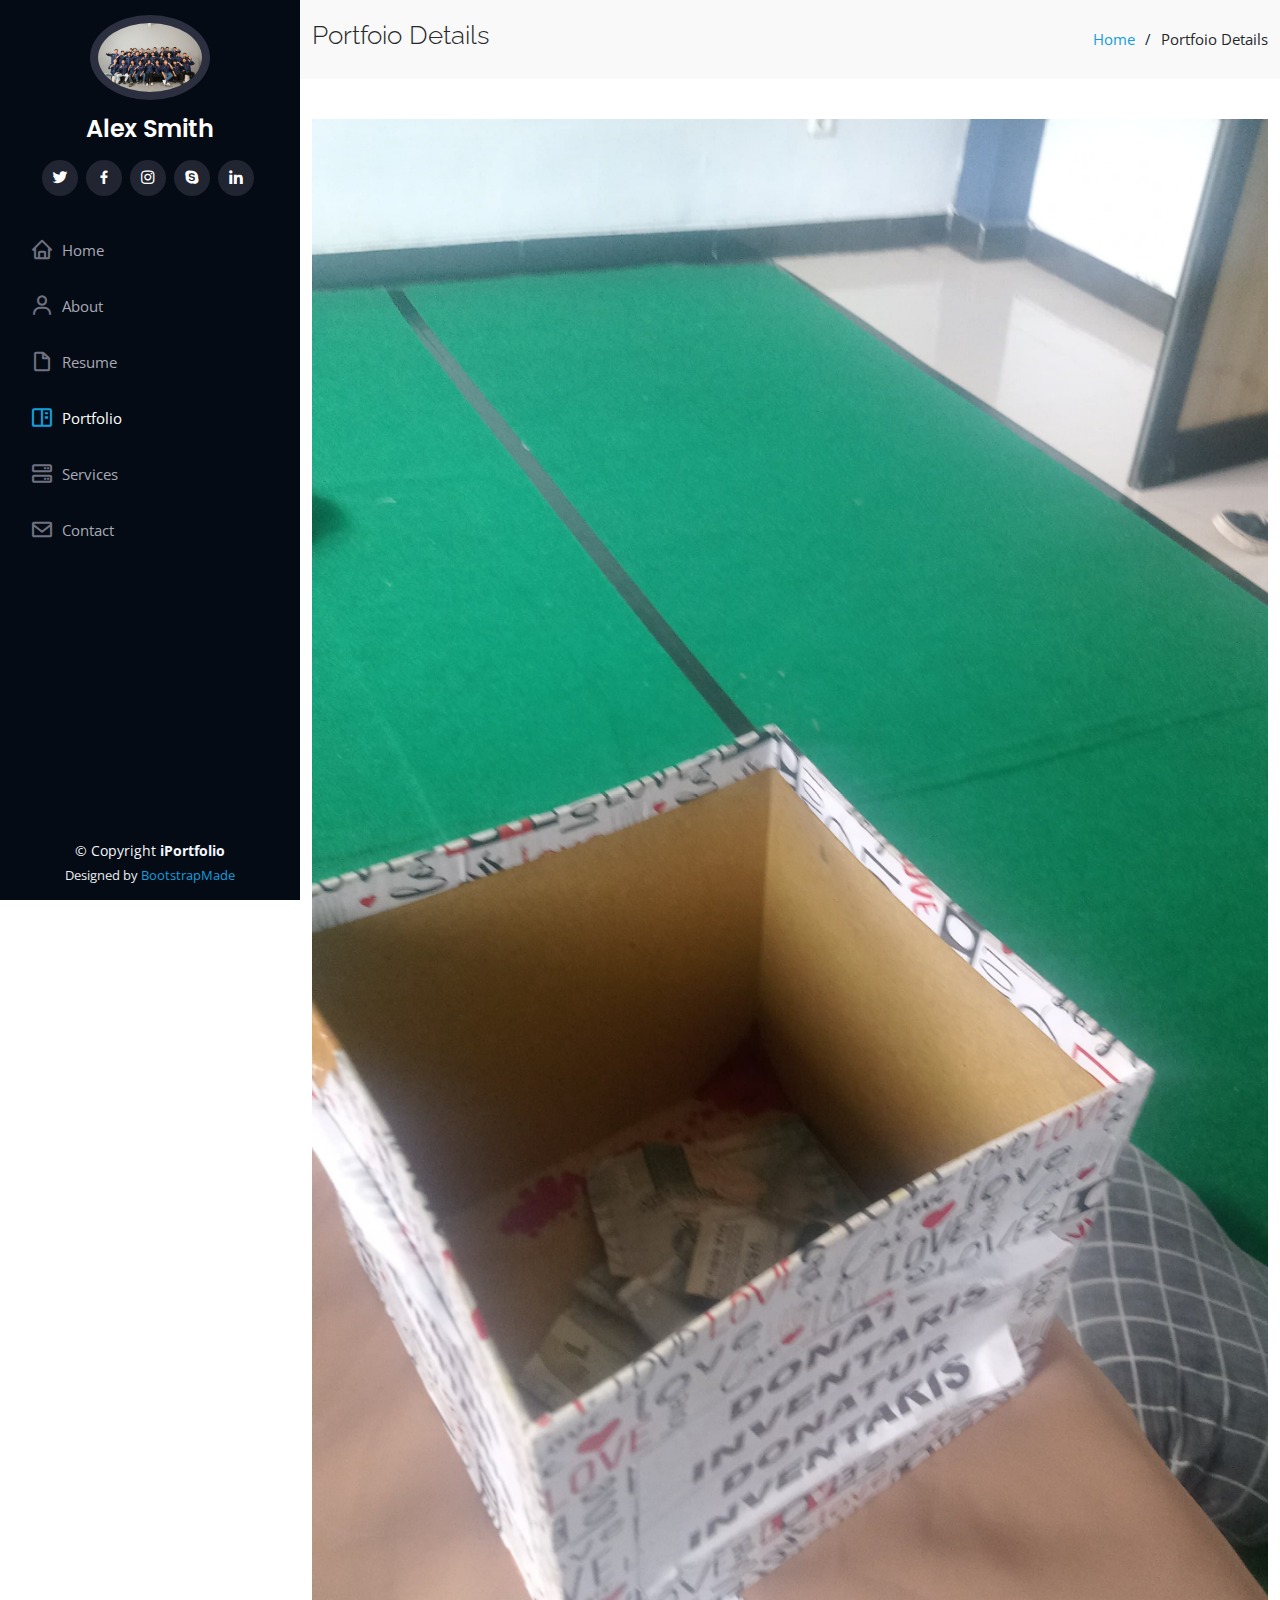
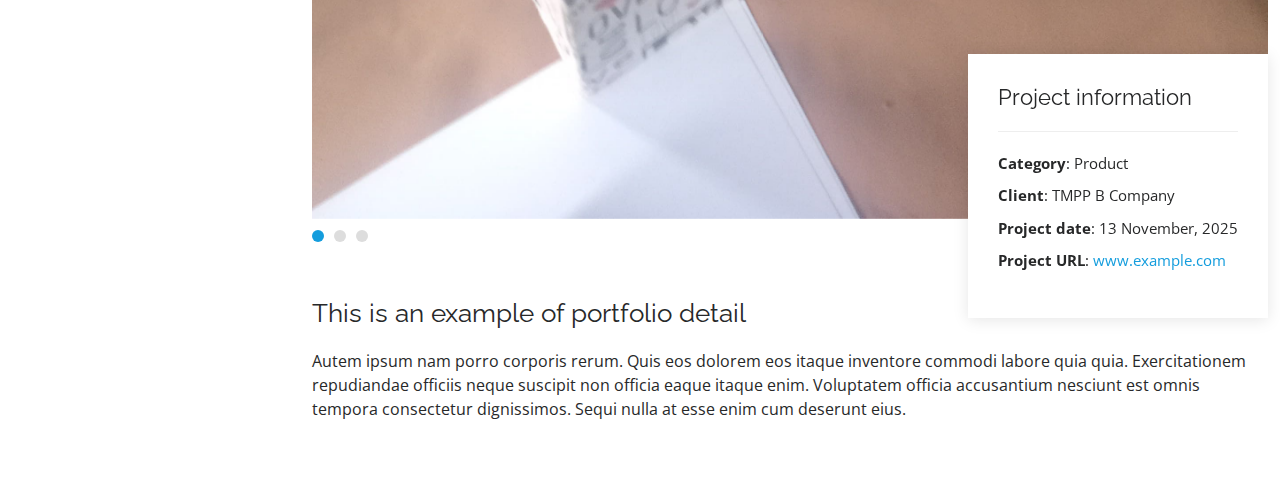
<file: portfolio-details.html>
<!DOCTYPE html>
<html lang="en">

<head>
  <meta charset="utf-8">
  <meta content="width=device-width, initial-scale=1.0" name="viewport">

  <title>Rizaldn - iPortfolio </title>
  <meta content="" name="description">
  <meta content="" name="keywords">

  <!-- Favicons -->
  <link href="assets/img/favicon.png" rel="icon">
  <link href="assets/img/apple-touch-icon.png" rel="apple-touch-icon">

  <!-- Google Fonts -->
  <link href="https://fonts.googleapis.com/css?family=Open+Sans:300,300i,400,400i,600,600i,700,700i|Raleway:300,300i,400,400i,500,500i,600,600i,700,700i|Poppins:300,300i,400,400i,500,500i,600,600i,700,700i" rel="stylesheet">

  <!-- Vendor CSS Files -->
  <link href="assets/vendor/bootstrap/css/bootstrap.min.css" rel="stylesheet">
  <link href="assets/vendor/icofont/icofont.min.css" rel="stylesheet">
  <link href="assets/vendor/boxicons/css/boxicons.min.css" rel="stylesheet">
  <link href="assets/vendor/venobox/venobox.css" rel="stylesheet">
  <link href="assets/vendor/owl.carousel/assets/owl.carousel.min.css" rel="stylesheet">
  <link href="assets/vendor/aos/aos.css" rel="stylesheet">

  <!-- Template Main CSS File -->
  <link href="assets/css/style.css" rel="stylesheet">


</head>

<body>

  <!-- ======= Mobile nav toggle button ======= -->
  <button type="button" class="mobile-nav-toggle d-xl-none"><i class="icofont-navigation-menu"></i></button>

  <!-- ======= Header ======= -->
  <header id="header">
    <div class="d-flex flex-column">

      <div class="profile">
        <img src="assets/img/profile-img.jpg" alt="" class="img-fluid rounded-circle">
        <h1 class="text-light"><a href="index.html">Alex Smith</a></h1>
        <div class="social-links mt-3 text-center">
          <a href="#" class="twitter"><i class="bx bxl-twitter"></i></a>
          <a href="#" class="facebook"><i class="bx bxl-facebook"></i></a>
          <a href="#" class="instagram"><i class="bx bxl-instagram"></i></a>
          <a href="#" class="google-plus"><i class="bx bxl-skype"></i></a>
          <a href="#" class="linkedin"><i class="bx bxl-linkedin"></i></a>
        </div>
      </div>

      <nav class="nav-menu">
        <ul>
          <li><a href="index.html"><i class="bx bx-home"></i> <span>Home</span></a></li>
          <li><a href="#about"><i class="bx bx-user"></i> <span>About</span></a></li>
          <li><a href="#resume"><i class="bx bx-file-blank"></i> <span>Resume</span></a></li>
          <li class="active"><a href="#portfolio"><i class="bx bx-book-content"></i> Portfolio</a></li>
          <li><a href="#services"><i class="bx bx-server"></i> Services</a></li>
          <li><a href="#contact"><i class="bx bx-envelope"></i> Contact</a></li>

        </ul>
      </nav><!-- .nav-menu -->
      <button type="button" class="mobile-nav-toggle d-xl-none"><i class="icofont-navigation-menu"></i></button>

    </div>
  </header><!-- End Header -->

  <main id="main">

    <!-- ======= Breadcrumbs ======= -->
    <section id="breadcrumbs" class="breadcrumbs">
      <div class="container">

        <div class="d-flex justify-content-between align-items-center">
          <h2>Portfoio Details</h2>
          <ol>
            <li><a href="index.html">Home</a></li>
            <li>Portfoio Details</li>
          </ol>
        </div>

      </div>
    </section><!-- End Breadcrumbs -->

    <!-- ======= Portfolio Details Section ======= -->
    <section id="portfolio-details" class="portfolio-details">
      <div class="container">

        <div class="portfolio-details-container">

          <div class="owl-carousel portfolio-details-carousel">
            <img src="assets/img/portfolio/portfolio-1.jpg" class="img-fluid" alt="">
            <img src="assets/img/portfolio/portfolio-2.jpg" class="img-fluid" alt="">
            <img src="assets/img/portfolio/portfolio-3.jpg" class="img-fluid" alt="">
          </div>

          <div class="portfolio-info">
            <h3>Project information</h3>
            <ul>
              <li><strong>Category</strong>: Product</li>
              <li><strong>Client</strong>: TMPP B Company</li>
              <li><strong>Project date</strong>: 13 November, 2025</li>
              <li><strong>Project URL</strong>: <a href="#">www.example.com</a></li>
            </ul>
          </div>

        </div>

        <div class="portfolio-description">
          <h2>This is an example of portfolio detail</h2>
          <p>
            Autem ipsum nam porro corporis rerum. Quis eos dolorem eos itaque inventore commodi labore quia quia. Exercitationem repudiandae officiis neque suscipit non officia eaque itaque enim. Voluptatem officia accusantium nesciunt est omnis tempora consectetur dignissimos. Sequi nulla at esse enim cum deserunt eius.
          </p>
        </div>

      </div>
    </section><!-- End Portfolio Details Section -->

  </main><!-- End #main -->

  <!-- ======= Footer ======= -->
  <footer id="footer">
    <div class="container">
      <div class="copyright">
        &copy; Copyright <strong><span>iPortfolio</span></strong>
      </div>
      <div class="credits">
        <!-- All the links in the footer should remain intact. -->
        <!-- You can delete the links only if you purchased the pro version. -->
        <!-- Licensing information: https://bootstrapmade.com/license/ -->
        <!-- Purchase the pro version with working PHP/AJAX contact form: https://bootstrapmade.com/iportfolio-bootstrap-portfolio-websites-template/ -->
        Designed by <a href="https://bootstrapmade.com/">BootstrapMade</a>
      </div>
    </div>
  </footer><!-- End  Footer -->

  <a href="#" class="back-to-top"><i class="icofont-simple-up"></i></a>

  <!-- Vendor JS Files -->
  <script src="assets/vendor/jquery/jquery.min.js"></script>
  <script src="assets/vendor/bootstrap/js/bootstrap.bundle.min.js"></script>
  <script src="assets/vendor/jquery.easing/jquery.easing.min.js"></script>
  <script src="assets/vendor/php-email-form/validate.js"></script>
  <script src="assets/vendor/waypoints/jquery.waypoints.min.js"></script>
  <script src="assets/vendor/counterup/counterup.min.js"></script>
  <script src="assets/vendor/isotope-layout/isotope.pkgd.min.js"></script>
  <script src="assets/vendor/venobox/venobox.min.js"></script>
  <script src="assets/vendor/owl.carousel/owl.carousel.min.js"></script>
  <script src="assets/vendor/typed.js/typed.min.js"></script>
  <script src="assets/vendor/aos/aos.js"></script>

  <!-- Template Main JS File -->
  <script src="assets/js/main.js"></script>

</body>


</html>
</file>
<file: assets/vendor/venobox/venobox.css>
/* ------ venobox.css --------*/
.vbox-overlay *, .vbox-overlay *:before, .vbox-overlay *:after{
    -webkit-backface-visibility: hidden;
    -webkit-box-sizing:border-box;
    -moz-box-sizing:border-box;
    box-sizing:border-box;
}
.vbox-overlay * { 
    -webkit-backface-visibility: visible;
    backface-visibility: visible;
}
.vbox-overlay{
    display: -webkit-flex;
    display: flex;
    -webkit-flex-direction: column;
    flex-direction: column;
    -webkit-justify-content: center;
    justify-content: center;
    -webkit-align-items: center;
    align-items: center;
    position: fixed;
    left: 0;
    top: 0;
    bottom: 0;
    right: 0;
    z-index: 999999;
}

/* ----- navigation ----- */
.vbox-title{
    width: 100%;
    height: 40px;
    float: left;
    text-align: center;
    line-height: 28px;
    font-size: 12px;
    padding: 6px 50px;
    overflow: hidden;
    position: fixed;
    display: none;
    left: 0;
    z-index: 89;
}
.vbox-close{
    cursor: pointer;
    position: fixed;
    top: -1px;
    right: 0;
    width: 50px;
    height: 40px;
    padding: 6px;
    display: block;
    background-position:10px center;
    overflow: hidden;
    font-size: 24px;
    line-height: 1;
    text-align: center;
    z-index: 99;
}
.vbox-left{
    cursor: pointer;
    position: fixed;
    left: 0;
    height: 40px;
    overflow: hidden;
    line-height: 28px;
    font-size: 12px;
    z-index: 99;
    display: flex;
    align-items:center;
}
.vbox-num{
    display: inline-block;
    margin: 6px 0 6px 15px;
}
/* ----- Social share ----- */
.vbox-share{
    line-height: 28px;
    font-size: 12px;
    overflow: hidden;
    position: fixed;
    left: 0;
    z-index: 98;
    display: flex;
    align-items:center;
    justify-content: center;
    width: 100%;
    text-align: center;
}
.vbox-share svg{
    max-height: 28px;
    width: 28px;
    z-index: 10;
    margin-left: 12px;
    margin-top: 6px;
    margin-bottom: 6px;
    vertical-align: middle;
}


/* ----- navigation ARROWS ----- */
.vbox-next, .vbox-prev{
    position: fixed;
    top: 50%;
    margin-top: -15px;
    overflow: hidden;
    cursor: pointer;
    display: block;
    width: 45px;
    height: 45px;
    z-index: 99;
}
.vbox-next span, .vbox-prev span{
    position: relative;
    width: 20px;
    height: 20px;
    border: 2px solid transparent;
    border-top-color: #B6B6B6;
    border-right-color: #B6B6B6;
    text-indent: -100px;
    position: absolute;
    top: 8px;
    display: block;
}
.vbox-prev{
    left: 15px;
}
.vbox-next{
    right: 15px;
}
.vbox-prev span{
    left: 10px;
    -ms-transform: rotate(-135deg);
    -webkit-transform: rotate(-135deg);
    transform: rotate(-135deg);
}
.vbox-next span{
    -ms-transform: rotate(45deg);
    -webkit-transform: rotate(45deg);
    transform: rotate(45deg);
    right: 10px;
}
/* ------- inline window ------ */
.vbox-inline{
    width: 420px;
    height: 315px;
    height: 70vh;
    padding: 10px;
    background: #fff;
    margin: 0 auto;
    overflow: auto;
    text-align: left;
}
/* ------- Video & iFrames window ------ */
.venoframe{
    max-width: 100%;
    width: 100%;
    border: none;
    width: 100%;
    height: 260px;
    height: 70vh;
}
.venoframe.vbvid{
    height: 260px;
}
@media (min-width: 768px) {
    .venoframe, .vbox-inline{
        width: 90%;
        height: 360px;
        height: 70vh;
    }
    .venoframe.vbvid{
        width: 640px;
        height: 360px;
    }
}
@media (min-width: 992px) {
    .venoframe, .vbox-inline{
        max-width: 1200px;
        width: 80%;
        height: 540px;
        height: 70vh;
    }
    .venoframe.vbvid{
        width: 960px;
        height: 540px;
    }
}
/* 
Please do NOT edit this part! 
or at least read this note: http://i.imgur.com/7C0ws9e.gif
*/
.vbox-open{
    overflow: hidden;
}
.vbox-container{
    position: absolute;
    left: 0;
    right: 0;
    top: 0;
    bottom: 0;
    overflow-x: hidden;
    overflow-y: scroll;
    overflow-scrolling: touch;
    -webkit-overflow-scrolling: touch;
    z-index: 20;
    max-height: 100%;

}

.vbox-content{
    text-align: center;
    float: left;
    width: 100%;
    position: relative;
    overflow: hidden;
    padding: 20px 4%;
}
.vbox-container img{
    max-width: 100%;
    height: auto;
}
.vbox-figlio{
    box-shadow: 0 0 12px rgba(0,0,0,0.19), 0 6px 6px rgba(0,0,0,0.23);
    max-width: 100%;
    text-align: initial;
}
img.vbox-figlio{
    -webkit-user-select: none;
-khtml-user-select: none;
-moz-user-select: none;
-o-user-select: none;
user-select: none;
}
.vbox-content.swipe-left{
    margin-left: -200px !important;
}
.vbox-content.swipe-right{
    margin-left: 200px !important;
}
.vbox-animated{
    webkit-transition: margin 300ms ease-out;
    transition: margin 300ms ease-out;
}

/* ---------- preloader ----------
 * SPINKIT 
 * http://tobiasahlin.com/spinkit/
-------------------------------- */
.sk-double-bounce,.sk-rotating-plane{width:40px;height:40px;margin:40px auto}.sk-rotating-plane{background-color:#333;-webkit-animation:sk-rotatePlane 1.2s infinite ease-in-out;animation:sk-rotatePlane 1.2s infinite ease-in-out}@-webkit-keyframes sk-rotatePlane{0%{-webkit-transform:perspective(120px) rotateX(0) rotateY(0);transform:perspective(120px) rotateX(0) rotateY(0)}50%{-webkit-transform:perspective(120px) rotateX(-180.1deg) rotateY(0);transform:perspective(120px) rotateX(-180.1deg) rotateY(0)}100%{-webkit-transform:perspective(120px) rotateX(-180deg) rotateY(-179.9deg);transform:perspective(120px) rotateX(-180deg) rotateY(-179.9deg)}}@keyframes sk-rotatePlane{0%{-webkit-transform:perspective(120px) rotateX(0) rotateY(0);transform:perspective(120px) rotateX(0) rotateY(0)}50%{-webkit-transform:perspective(120px) rotateX(-180.1deg) rotateY(0);transform:perspective(120px) rotateX(-180.1deg) rotateY(0)}100%{-webkit-transform:perspective(120px) rotateX(-180deg) rotateY(-179.9deg);transform:perspective(120px) rotateX(-180deg) rotateY(-179.9deg)}}.sk-double-bounce{position:relative}.sk-double-bounce .sk-child{width:100%;height:100%;border-radius:50%;background-color:#333;opacity:.6;position:absolute;top:0;left:0;-webkit-animation:sk-doubleBounce 2s infinite ease-in-out;animation:sk-doubleBounce 2s infinite ease-in-out}.sk-chasing-dots .sk-child,.sk-spinner-pulse,.sk-three-bounce .sk-child{background-color:#333;border-radius:100%}.sk-double-bounce .sk-double-bounce2{-webkit-animation-delay:-1s;animation-delay:-1s}@-webkit-keyframes sk-doubleBounce{0%,100%{-webkit-transform:scale(0);transform:scale(0)}50%{-webkit-transform:scale(1);transform:scale(1)}}@keyframes sk-doubleBounce{0%,100%{-webkit-transform:scale(0);transform:scale(0)}50%{-webkit-transform:scale(1);transform:scale(1)}}.sk-wave{margin:40px auto;width:50px;height:40px;text-align:center;font-size:10px}.sk-wave .sk-rect{background-color:#333;height:100%;width:6px;display:inline-block;-webkit-animation:sk-waveStretchDelay 1.2s infinite ease-in-out;animation:sk-waveStretchDelay 1.2s infinite ease-in-out}.sk-wave .sk-rect1{-webkit-animation-delay:-1.2s;animation-delay:-1.2s}.sk-wave .sk-rect2{-webkit-animation-delay:-1.1s;animation-delay:-1.1s}.sk-wave .sk-rect3{-webkit-animation-delay:-1s;animation-delay:-1s}.sk-wave .sk-rect4{-webkit-animation-delay:-.9s;animation-delay:-.9s}.sk-wave .sk-rect5{-webkit-animation-delay:-.8s;animation-delay:-.8s}@-webkit-keyframes sk-waveStretchDelay{0%,100%,40%{-webkit-transform:scaleY(.4);transform:scaleY(.4)}20%{-webkit-transform:scaleY(1);transform:scaleY(1)}}@keyframes sk-waveStretchDelay{0%,100%,40%{-webkit-transform:scaleY(.4);transform:scaleY(.4)}20%{-webkit-transform:scaleY(1);transform:scaleY(1)}}.sk-wandering-cubes{margin:40px auto;width:40px;height:40px;position:relative}.sk-wandering-cubes .sk-cube{background-color:#333;width:10px;height:10px;position:absolute;top:0;left:0;-webkit-animation:sk-wanderingCube 1.8s ease-in-out -1.8s infinite both;animation:sk-wanderingCube 1.8s ease-in-out -1.8s infinite both}.sk-chasing-dots,.sk-spinner-pulse{width:40px;height:40px;margin:40px auto}.sk-wandering-cubes .sk-cube2{-webkit-animation-delay:-.9s;animation-delay:-.9s}@-webkit-keyframes sk-wanderingCube{0%{-webkit-transform:rotate(0);transform:rotate(0)}25%{-webkit-transform:translateX(30px) rotate(-90deg) scale(.5);transform:translateX(30px) rotate(-90deg) scale(.5)}50%{-webkit-transform:translateX(30px) translateY(30px) rotate(-179deg);transform:translateX(30px) translateY(30px) rotate(-179deg)}50.1%{-webkit-transform:translateX(30px) translateY(30px) rotate(-180deg);transform:translateX(30px) translateY(30px) rotate(-180deg)}75%{-webkit-transform:translateX(0) translateY(30px) rotate(-270deg) scale(.5);transform:translateX(0) translateY(30px) rotate(-270deg) scale(.5)}100%{-webkit-transform:rotate(-360deg);transform:rotate(-360deg)}}@keyframes sk-wanderingCube{0%{-webkit-transform:rotate(0);transform:rotate(0)}25%{-webkit-transform:translateX(30px) rotate(-90deg) scale(.5);transform:translateX(30px) rotate(-90deg) scale(.5)}50%{-webkit-transform:translateX(30px) translateY(30px) rotate(-179deg);transform:translateX(30px) translateY(30px) rotate(-179deg)}50.1%{-webkit-transform:translateX(30px) translateY(30px) rotate(-180deg);transform:translateX(30px) translateY(30px) rotate(-180deg)}75%{-webkit-transform:translateX(0) translateY(30px) rotate(-270deg) scale(.5);transform:translateX(0) translateY(30px) rotate(-270deg) scale(.5)}100%{-webkit-transform:rotate(-360deg);transform:rotate(-360deg)}}.sk-spinner-pulse{-webkit-animation:sk-pulseScaleOut 1s infinite ease-in-out;animation:sk-pulseScaleOut 1s infinite ease-in-out}@-webkit-keyframes sk-pulseScaleOut{0%{-webkit-transform:scale(0);transform:scale(0)}100%{-webkit-transform:scale(1);transform:scale(1);opacity:0}}@keyframes sk-pulseScaleOut{0%{-webkit-transform:scale(0);transform:scale(0)}100%{-webkit-transform:scale(1);transform:scale(1);opacity:0}}.sk-chasing-dots{position:relative;text-align:center;-webkit-animation:sk-chasingDotsRotate 2s infinite linear;animation:sk-chasingDotsRotate 2s infinite linear}.sk-chasing-dots .sk-child{width:60%;height:60%;display:inline-block;position:absolute;top:0;-webkit-animation:sk-chasingDotsBounce 2s infinite ease-in-out;animation:sk-chasingDotsBounce 2s infinite ease-in-out}.sk-chasing-dots .sk-dot2{top:auto;bottom:0;-webkit-animation-delay:-1s;animation-delay:-1s}@-webkit-keyframes sk-chasingDotsRotate{100%{-webkit-transform:rotate(360deg);transform:rotate(360deg)}}@keyframes sk-chasingDotsRotate{100%{-webkit-transform:rotate(360deg);transform:rotate(360deg)}}@-webkit-keyframes sk-chasingDotsBounce{0%,100%{-webkit-transform:scale(0);transform:scale(0)}50%{-webkit-transform:scale(1);transform:scale(1)}}@keyframes sk-chasingDotsBounce{0%,100%{-webkit-transform:scale(0);transform:scale(0)}50%{-webkit-transform:scale(1);transform:scale(1)}}.sk-three-bounce{margin:40px auto;width:80px;text-align:center}.sk-three-bounce .sk-child{width:20px;height:20px;display:inline-block;-webkit-animation:sk-three-bounce 1.4s ease-in-out 0s infinite both;animation:sk-three-bounce 1.4s ease-in-out 0s infinite both}.sk-circle .sk-child:before,.sk-fading-circle .sk-circle:before{display:block;border-radius:100%;content:'';background-color:#333}.sk-three-bounce .sk-bounce1{-webkit-animation-delay:-.32s;animation-delay:-.32s}.sk-three-bounce .sk-bounce2{-webkit-animation-delay:-.16s;animation-delay:-.16s}@-webkit-keyframes sk-three-bounce{0%,100%,80%{-webkit-transform:scale(0);transform:scale(0)}40%{-webkit-transform:scale(1);transform:scale(1)}}@keyframes sk-three-bounce{0%,100%,80%{-webkit-transform:scale(0);transform:scale(0)}40%{-webkit-transform:scale(1);transform:scale(1)}}.sk-circle{margin:40px auto;width:40px;height:40px;position:relative}.sk-circle .sk-child{width:100%;height:100%;position:absolute;left:0;top:0}.sk-circle .sk-child:before{margin:0 auto;width:15%;height:15%;-webkit-animation:sk-circleBounceDelay 1.2s infinite ease-in-out both;animation:sk-circleBounceDelay 1.2s infinite ease-in-out both}.sk-circle .sk-circle2{-webkit-transform:rotate(30deg);-ms-transform:rotate(30deg);transform:rotate(30deg)}.sk-circle .sk-circle3{-webkit-transform:rotate(60deg);-ms-transform:rotate(60deg);transform:rotate(60deg)}.sk-circle .sk-circle4{-webkit-transform:rotate(90deg);-ms-transform:rotate(90deg);transform:rotate(90deg)}.sk-circle .sk-circle5{-webkit-transform:rotate(120deg);-ms-transform:rotate(120deg);transform:rotate(120deg)}.sk-circle .sk-circle6{-webkit-transform:rotate(150deg);-ms-transform:rotate(150deg);transform:rotate(150deg)}.sk-circle .sk-circle7{-webkit-transform:rotate(180deg);-ms-transform:rotate(180deg);transform:rotate(180deg)}.sk-circle .sk-circle8{-webkit-transform:rotate(210deg);-ms-transform:rotate(210deg);transform:rotate(210deg)}.sk-circle .sk-circle9{-webkit-transform:rotate(240deg);-ms-transform:rotate(240deg);transform:rotate(240deg)}.sk-circle .sk-circle10{-webkit-transform:rotate(270deg);-ms-transform:rotate(270deg);transform:rotate(270deg)}.sk-circle .sk-circle11{-webkit-transform:rotate(300deg);-ms-transform:rotate(300deg);transform:rotate(300deg)}.sk-circle .sk-circle12{-webkit-transform:rotate(330deg);-ms-transform:rotate(330deg);transform:rotate(330deg)}.sk-circle .sk-circle2:before{-webkit-animation-delay:-1.1s;animation-delay:-1.1s}.sk-circle .sk-circle3:before{-webkit-animation-delay:-1s;animation-delay:-1s}.sk-circle .sk-circle4:before{-webkit-animation-delay:-.9s;animation-delay:-.9s}.sk-circle .sk-circle5:before{-webkit-animation-delay:-.8s;animation-delay:-.8s}.sk-circle .sk-circle6:before{-webkit-animation-delay:-.7s;animation-delay:-.7s}.sk-circle .sk-circle7:before{-webkit-animation-delay:-.6s;animation-delay:-.6s}.sk-circle .sk-circle8:before{-webkit-animation-delay:-.5s;animation-delay:-.5s}.sk-circle .sk-circle9:before{-webkit-animation-delay:-.4s;animation-delay:-.4s}.sk-circle .sk-circle10:before{-webkit-animation-delay:-.3s;animation-delay:-.3s}.sk-circle .sk-circle11:before{-webkit-animation-delay:-.2s;animation-delay:-.2s}.sk-circle .sk-circle12:before{-webkit-animation-delay:-.1s;animation-delay:-.1s}@-webkit-keyframes sk-circleBounceDelay{0%,100%,80%{-webkit-transform:scale(0);transform:scale(0)}40%{-webkit-transform:scale(1);transform:scale(1)}}@keyframes sk-circleBounceDelay{0%,100%,80%{-webkit-transform:scale(0);transform:scale(0)}40%{-webkit-transform:scale(1);transform:scale(1)}}.sk-cube-grid{width:40px;height:40px;margin:40px auto}.sk-cube-grid .sk-cube{width:33.33%;height:33.33%;background-color:#333;float:left;-webkit-animation:sk-cubeGridScaleDelay 1.3s infinite ease-in-out;animation:sk-cubeGridScaleDelay 1.3s infinite ease-in-out}.sk-cube-grid .sk-cube1{-webkit-animation-delay:.2s;animation-delay:.2s}.sk-cube-grid .sk-cube2{-webkit-animation-delay:.3s;animation-delay:.3s}.sk-cube-grid .sk-cube3{-webkit-animation-delay:.4s;animation-delay:.4s}.sk-cube-grid .sk-cube4{-webkit-animation-delay:.1s;animation-delay:.1s}.sk-cube-grid .sk-cube5{-webkit-animation-delay:.2s;animation-delay:.2s}.sk-cube-grid .sk-cube6{-webkit-animation-delay:.3s;animation-delay:.3s}.sk-cube-grid .sk-cube7{-webkit-animation-delay:0ms;animation-delay:0ms}.sk-cube-grid .sk-cube8{-webkit-animation-delay:.1s;animation-delay:.1s}.sk-cube-grid .sk-cube9{-webkit-animation-delay:.2s;animation-delay:.2s}@-webkit-keyframes sk-cubeGridScaleDelay{0%,100%,70%{-webkit-transform:scale3D(1,1,1);transform:scale3D(1,1,1)}35%{-webkit-transform:scale3D(0,0,1);transform:scale3D(0,0,1)}}@keyframes sk-cubeGridScaleDelay{0%,100%,70%{-webkit-transform:scale3D(1,1,1);transform:scale3D(1,1,1)}35%{-webkit-transform:scale3D(0,0,1);transform:scale3D(0,0,1)}}.sk-fading-circle{margin:40px auto;width:40px;height:40px;position:relative}.sk-fading-circle .sk-circle{width:100%;height:100%;position:absolute;left:0;top:0}.sk-fading-circle .sk-circle:before{margin:0 auto;width:15%;height:15%;-webkit-animation:sk-circleFadeDelay 1.2s infinite ease-in-out both;animation:sk-circleFadeDelay 1.2s infinite ease-in-out both}.sk-fading-circle .sk-circle2{-webkit-transform:rotate(30deg);-ms-transform:rotate(30deg);transform:rotate(30deg)}.sk-fading-circle .sk-circle3{-webkit-transform:rotate(60deg);-ms-transform:rotate(60deg);transform:rotate(60deg)}.sk-fading-circle .sk-circle4{-webkit-transform:rotate(90deg);-ms-transform:rotate(90deg);transform:rotate(90deg)}.sk-fading-circle .sk-circle5{-webkit-transform:rotate(120deg);-ms-transform:rotate(120deg);transform:rotate(120deg)}.sk-fading-circle .sk-circle6{-webkit-transform:rotate(150deg);-ms-transform:rotate(150deg);transform:rotate(150deg)}.sk-fading-circle .sk-circle7{-webkit-transform:rotate(180deg);-ms-transform:rotate(180deg);transform:rotate(180deg)}.sk-fading-circle .sk-circle8{-webkit-transform:rotate(210deg);-ms-transform:rotate(210deg);transform:rotate(210deg)}.sk-fading-circle .sk-circle9{-webkit-transform:rotate(240deg);-ms-transform:rotate(240deg);transform:rotate(240deg)}.sk-fading-circle .sk-circle10{-webkit-transform:rotate(270deg);-ms-transform:rotate(270deg);transform:rotate(270deg)}.sk-fading-circle .sk-circle11{-webkit-transform:rotate(300deg);-ms-transform:rotate(300deg);transform:rotate(300deg)}.sk-fading-circle .sk-circle12{-webkit-transform:rotate(330deg);-ms-transform:rotate(330deg);transform:rotate(330deg)}.sk-fading-circle .sk-circle2:before{-webkit-animation-delay:-1.1s;animation-delay:-1.1s}.sk-fading-circle .sk-circle3:before{-webkit-animation-delay:-1s;animation-delay:-1s}.sk-fading-circle .sk-circle4:before{-webkit-animation-delay:-.9s;animation-delay:-.9s}.sk-fading-circle .sk-circle5:before{-webkit-animation-delay:-.8s;animation-delay:-.8s}.sk-fading-circle .sk-circle6:before{-webkit-animation-delay:-.7s;animation-delay:-.7s}.sk-fading-circle .sk-circle7:before{-webkit-animation-delay:-.6s;animation-delay:-.6s}.sk-fading-circle .sk-circle8:before{-webkit-animation-delay:-.5s;animation-delay:-.5s}.sk-fading-circle .sk-circle9:before{-webkit-animation-delay:-.4s;animation-delay:-.4s}.sk-fading-circle .sk-circle10:before{-webkit-animation-delay:-.3s;animation-delay:-.3s}.sk-fading-circle .sk-circle11:before{-webkit-animation-delay:-.2s;animation-delay:-.2s}.sk-fading-circle .sk-circle12:before{-webkit-animation-delay:-.1s;animation-delay:-.1s}@-webkit-keyframes sk-circleFadeDelay{0%,100%,39%{opacity:0}40%{opacity:1}}@keyframes sk-circleFadeDelay{0%,100%,39%{opacity:0}40%{opacity:1}}.sk-folding-cube{margin:40px auto;width:40px;height:40px;position:relative;-webkit-transform:rotateZ(45deg);transform:rotateZ(45deg)}.sk-folding-cube .sk-cube{float:left;width:50%;height:50%;position:relative;-webkit-transform:scale(1.1);-ms-transform:scale(1.1);transform:scale(1.1)}.sk-folding-cube .sk-cube:before{content:'';position:absolute;top:0;left:0;width:100%;height:100%;background-color:#333;-webkit-animation:sk-foldCubeAngle 2.4s infinite linear both;animation:sk-foldCubeAngle 2.4s infinite linear both;-webkit-transform-origin:100% 100%;-ms-transform-origin:100% 100%;transform-origin:100% 100%}.sk-folding-cube .sk-cube2{-webkit-transform:scale(1.1) rotateZ(90deg);transform:scale(1.1) rotateZ(90deg)}.sk-folding-cube .sk-cube3{-webkit-transform:scale(1.1) rotateZ(180deg);transform:scale(1.1) rotateZ(180deg)}.sk-folding-cube .sk-cube4{-webkit-transform:scale(1.1) rotateZ(270deg);transform:scale(1.1) rotateZ(270deg)}.sk-folding-cube .sk-cube2:before{-webkit-animation-delay:.3s;animation-delay:.3s}.sk-folding-cube .sk-cube3:before{-webkit-animation-delay:.6s;animation-delay:.6s}.sk-folding-cube .sk-cube4:before{-webkit-animation-delay:.9s;animation-delay:.9s}@-webkit-keyframes sk-foldCubeAngle{0%,10%{-webkit-transform:perspective(140px) rotateX(-180deg);transform:perspective(140px) rotateX(-180deg);opacity:0}25%,75%{-webkit-transform:perspective(140px) rotateX(0);transform:perspective(140px) rotateX(0);opacity:1}100%,90%{-webkit-transform:perspective(140px) rotateY(180deg);transform:perspective(140px) rotateY(180deg);opacity:0}}@keyframes sk-foldCubeAngle{0%,10%{-webkit-transform:perspective(140px) rotateX(-180deg);transform:perspective(140px) rotateX(-180deg);opacity:0}25%,75%{-webkit-transform:perspective(140px) rotateX(0);transform:perspective(140px) rotateX(0);opacity:1}100%,90%{-webkit-transform:perspective(140px) rotateY(180deg);transform:perspective(140px) rotateY(180deg);opacity:0}}
</file>
<file: assets/css/style.css>
body {
  font-family: "Open Sans", sans-serif;
  color: #272829;
}

a {
  color: #149ddd;
  text-decoration: none;
}

a:hover {
  color: #37b3ed;
  text-decoration: none;
}

h1, h2, h3, h4, h5, h6 {
  font-family: "Raleway", sans-serif;
}

/*--------------------------------------------------------------
# Back to top button
--------------------------------------------------------------*/
.back-to-top {
  position: fixed;
  display: none;
  width: 40px;
  height: 40px;
  border-radius: 50px;
  right: 15px;
  bottom: 15px;
  background: #149ddd;
  color: #fff;
  transition: display 0.5s ease-in-out;
  z-index: 99999;
}

.back-to-top i {
  font-size: 24px;
  position: absolute;
  top: 7px;
  left: 8px;
}

.back-to-top:hover {
  color: #fff;
  background: #2eafec;
  transition: background 0.2s ease-in-out;
}

/*--------------------------------------------------------------
# Header
--------------------------------------------------------------*/
#header {
  position: fixed;
  top: 0;
  left: 0;
  bottom: 0;
  width: 300px;
  transition: all ease-in-out 0.5s;
  z-index: 9997;
  transition: all 0.5s;
  padding: 0 15px;
  background: #040b14;
  overflow-y: auto;
}

#header .profile img {
  margin: 15px auto;
  display: block;
  width: 120px;
  border: 8px solid #2c2f3f;
}

#header .profile h1 {
  font-size: 24px;
  margin: 0;
  padding: 0;
  font-weight: 600;
  -moz-text-align-last: center;
  text-align-last: center;
  font-family: "Poppins", sans-serif;
}

#header .profile h1 a, #header .profile h1 a:hover {
  color: #fff;
  text-decoration: none;
}

#header .profile .social-links a {
  font-size: 18px;
  display: inline-block;
  background: #212431;
  color: #fff;
  line-height: 1;
  padding: 8px 0;
  margin-right: 4px;
  border-radius: 50%;
  text-align: center;
  width: 36px;
  height: 36px;
  transition: 0.3s;
}

#header .profile .social-links a:hover {
  background: #149ddd;
  color: #fff;
  text-decoration: none;
}

#main {
  margin-left: 300px;
}

@media (max-width: 1199px) {
  #header {
    left: -300px;
  }
  #main {
    margin-left: 0;
  }
}

/*--------------------------------------------------------------
# Navigation Menu
--------------------------------------------------------------*/
/* Desktop Navigation */
.nav-menu {
  padding-top: 30px;
}

.nav-menu * {
  margin: 0;
  padding: 0;
  list-style: none;
}

.nav-menu > ul > li {
  position: relative;
  white-space: nowrap;
}

.nav-menu a {
  display: flex;
  align-items: center;
  color: #a8a9b4;
  padding: 12px 15px;
  margin-bottom: 8px;
  transition: 0.3s;
  font-size: 15px;
}

.nav-menu a i {
  font-size: 24px;
  padding-right: 8px;
  color: #6f7180;
}

.nav-menu a:hover, .nav-menu .active > a, .nav-menu li:hover > a {
  text-decoration: none;
  color: #fff;
}

.nav-menu a:hover i, .nav-menu .active > a i, .nav-menu li:hover > a i {
  color: #149ddd;
}

/* Mobile Navigation */
.mobile-nav-toggle {
  position: fixed;
  right: 15px;
  top: 15px;
  z-index: 9998;
  border: 0;
  background: none;
  font-size: 24px;
  transition: all 0.4s;
  outline: none !important;
  line-height: 1;
  cursor: pointer;
  text-align: right;
}

.mobile-nav-toggle i {
  color: #149ddd;
}

.mobile-nav-active {
  overflow: hidden;
}

.mobile-nav-active #header {
  left: 0;
}

.mobile-nav-active .mobile-nav-toggle i {
  color: #fff;
}

/*--------------------------------------------------------------
# Hero Section
--------------------------------------------------------------*/
#hero {
  width: 100%;
  height: 100vh;
  background: url("../img/hero-bg.jpg") top center;
  background-size: cover;
}

#hero:before {
  content: "";
  background: rgba(5, 13, 24, 0.3);
  position: absolute;
  bottom: 0;
  top: 0;
  left: 0;
  right: 0;
  z-index: 1;
}

#hero .hero-container {
  position: relative;
  z-index: 2;
  min-width: 300px;
}

#hero h1 {
  margin: 0 0 10px 0;
  font-size: 64px;
  font-weight: 700;
  line-height: 56px;
  color: #fff;
}

#hero p {
  color: #fff;
  margin-bottom: 50px;
  font-size: 26px;
  font-family: "Poppins", sans-serif;
}

#hero p span {
  color: #fff;
  padding-bottom: 4px;
  letter-spacing: 1px;
  border-bottom: 3px solid #149ddd;
}

@media (min-width: 1024px) {
  #hero {
    background-attachment: fixed;
  }
}

@media (max-width: 768px) {
  #hero h1 {
    font-size: 28px;
    line-height: 36px;
  }
  #hero h2 {
    font-size: 18px;
    line-height: 24px;
    margin-bottom: 30px;
  }
}

/*--------------------------------------------------------------
# Sections General
--------------------------------------------------------------*/
section {
  padding: 60px 0;
  overflow: hidden;
}

.section-bg {
  background: #f5f8fd;
}

.section-title {
  padding-bottom: 30px;
}

.section-title h2 {
  font-size: 32px;
  font-weight: bold;
  margin-bottom: 20px;
  padding-bottom: 20px;
  position: relative;
  color: #173b6c;
}

.section-title h2::after {
  content: '';
  position: absolute;
  display: block;
  width: 50px;
  height: 3px;
  background: #149ddd;
  bottom: 0;
  left: 0;
}

.section-title p {
  margin-bottom: 0;
}

/*--------------------------------------------------------------
# About
--------------------------------------------------------------*/
.about .content h3 {
  font-weight: 700;
  font-size: 26px;
  color: #173b6c;
}

.about .content ul {
  list-style: none;
  padding: 0;
}

.about .content ul li {
  padding-bottom: 10px;
}

.about .content ul i {
  font-size: 20px;
  padding-right: 2px;
  color: #149ddd;
}

.about .content p:last-child {
  margin-bottom: 0;
}

/*--------------------------------------------------------------
# Facts
--------------------------------------------------------------*/
.facts {
  padding-bottom: 30px;
}

.facts .count-box {
  padding: 30px;
  width: 100%;
}

.facts .count-box i {
  display: block;
  font-size: 44px;
  color: #149ddd;
  float: left;
}

.facts .count-box span {
  font-size: 48px;
  line-height: 40px;
  display: block;
  font-weight: 700;
  color: #050d18;
  margin-left: 60px;
}

.facts .count-box p {
  padding: 15px 0 0 0;
  margin: 0 0 0 60px;
  font-family: "Raleway", sans-serif;
  font-size: 14px;
  color: #122f57;
}

.facts .count-box a {
  font-weight: 600;
  display: block;
  margin-top: 20px;
  color: #122f57;
  font-size: 15px;
  font-family: "Poppins", sans-serif;
  transition: ease-in-out 0.3s;
}

.facts .count-box a:hover {
  color: #1f5297;
}

/*--------------------------------------------------------------
# Akills
--------------------------------------------------------------*/
.skills .progress {
  height: 60px;
  display: block;
  background: none;
  border-radius: 0;
}

.skills .progress .skill {
  padding: 0;
  margin: 0 0 6px 0;
  text-transform: uppercase;
  display: block;
  font-weight: 600;
  font-family: "Poppins", sans-serif;
  color: #050d18;
}

.skills .progress .skill .val {
  float: right;
  font-style: normal;
}

.skills .progress-bar-wrap {
  background: #dce8f8;
  height: 10px;
}

.skills .progress-bar {
  width: 1px;
  height: 10px;
  transition: .9s;
  background-color: #149ddd;
}

/*--------------------------------------------------------------
# Resume
--------------------------------------------------------------*/
.resume .resume-title {
  font-size: 26px;
  font-weight: 700;
  margin-top: 20px;
  margin-bottom: 20px;
  color: #050d18;
}

.resume .resume-item {
  padding: 0 0 20px 20px;
  margin-top: -2px;
  border-left: 2px solid #1f5297;
  position: relative;
}

.resume .resume-item h4 {
  line-height: 18px;
  font-size: 18px;
  font-weight: 600;
  text-transform: uppercase;
  font-family: "Poppins", sans-serif;
  color: #050d18;
  margin-bottom: 10px;
}

.resume .resume-item h5 {
  font-size: 16px;
  background: #e4edf9;
  padding: 5px 15px;
  display: inline-block;
  font-weight: 600;
  margin-bottom: 10px;
}

.resume .resume-item ul {
  padding-left: 20px;
}

.resume .resume-item ul li {
  padding-bottom: 10px;
}

.resume .resume-item:last-child {
  padding-bottom: 0;
}

.resume .resume-item::before {
  content: "";
  position: absolute;
  width: 16px;
  height: 16px;
  border-radius: 50px;
  left: -9px;
  top: 0;
  background: #fff;
  border: 2px solid #1f5297;
}

/*--------------------------------------------------------------
# Portfolio
--------------------------------------------------------------*/
.portfolio .portfolio-item {
  margin-bottom: 30px;
}

.portfolio #portfolio-flters {
  padding: 0;
  margin: 0 auto 35px auto;
  list-style: none;
  text-align: center;
  background: #fff;
  border-radius: 50px;
  padding: 2px 15px;
}

.portfolio #portfolio-flters li {
  cursor: pointer;
  display: inline-block;
  padding: 10px 15px 8px 15px;
  font-size: 14px;
  font-weight: 600;
  line-height: 1;
  text-transform: uppercase;
  color: #272829;
  margin-bottom: 5px;
  transition: all 0.3s ease-in-out;
}

.portfolio #portfolio-flters li:hover, .portfolio #portfolio-flters li.filter-active {
  color: #149ddd;
}

.portfolio #portfolio-flters li:last-child {
  margin-right: 0;
}

.portfolio .portfolio-wrap {
  transition: 0.3s;
  position: relative;
  overflow: hidden;
  z-index: 1;
}

.portfolio .portfolio-wrap::before {
  content: "";
  background: rgba(255, 255, 255, 0.5);
  position: absolute;
  left: 0;
  right: 0;
  top: 0;
  bottom: 0;
  transition: all ease-in-out 0.3s;
  z-index: 2;
  opacity: 0;
}

.portfolio .portfolio-wrap .portfolio-links {
  opacity: 1;
  left: 0;
  right: 0;
  bottom: -60px;
  z-index: 3;
  position: absolute;
  transition: all ease-in-out 0.3s;
  display: flex;
  justify-content: center;
}

.portfolio .portfolio-wrap .portfolio-links a {
  color: #fff;
  font-size: 28px;
  text-align: center;
  background: rgba(20, 157, 221, 0.75);
  transition: 0.3s;
  width: 50%;
}

.portfolio .portfolio-wrap .portfolio-links a:hover {
  background: rgba(20, 157, 221, 0.95);
}

.portfolio .portfolio-wrap .portfolio-links a + a {
  border-left: 1px solid #37b3ed;
}

.portfolio .portfolio-wrap:hover::before {
  top: 0;
  left: 0;
  right: 0;
  bottom: 0;
  opacity: 1;
}

.portfolio .portfolio-wrap:hover .portfolio-links {
  opacity: 1;
  bottom: 0;
}

/*--------------------------------------------------------------
# Services
--------------------------------------------------------------*/
.services .icon-box {
  margin-bottom: 20px;
}

.services .icon {
  float: left;
  display: flex;
  align-items: center;
  justify-content: center;
  width: 54px;
  height: 54px;
  background: #149ddd;
  border-radius: 50%;
  transition: 0.5s;
  border: 1px solid #149ddd;
}

.services .icon i {
  color: #fff;
  font-size: 24px;
}

.services .icon-box:hover .icon {
  background: #fff;
}

.services .icon-box:hover .icon i {
  color: #149ddd;
}

.services .title {
  margin-left: 80px;
  font-weight: 700;
  margin-bottom: 15px;
  font-size: 18px;
}

.services .title a {
  color: #343a40;
}

.services .title a:hover {
  color: #149ddd;
}

.services .description {
  margin-left: 80px;
  line-height: 24px;
  font-size: 14px;
}

/*--------------------------------------------------------------
# Testimonials
--------------------------------------------------------------*/
.testimonials .testimonial-item {
  box-sizing: content-box;
  text-align: center;
  min-height: 320px;
}

.testimonials .testimonial-item .testimonial-img {
  width: 90px;
  border-radius: 50%;
  margin: 0 auto;
}

.testimonials .testimonial-item h3 {
  font-size: 18px;
  font-weight: bold;
  margin: 10px 0 5px 0;
  color: #111;
}

.testimonials .testimonial-item h4 {
  font-size: 14px;
  color: #999;
  margin: 0;
}

.testimonials .testimonial-item .quote-icon-left, .testimonials .testimonial-item .quote-icon-right {
  color: #c3e8fa;
  font-size: 26px;
}

.testimonials .testimonial-item .quote-icon-left {
  display: inline-block;
  left: -5px;
  position: relative;
}

.testimonials .testimonial-item .quote-icon-right {
  display: inline-block;
  right: -5px;
  position: relative;
  top: 10px;
}

.testimonials .testimonial-item p {
  font-style: italic;
  margin: 0 15px 15px 15px;
  padding: 20px;
  background: #fff;
  position: relative;
  margin-bottom: 35px;
  border-radius: 6px;
  box-shadow: 0px 2px 15px rgba(0, 0, 0, 0.1);
}

.testimonials .testimonial-item p::after {
  content: "";
  width: 0;
  height: 0;
  border-top: 20px solid #fff;
  border-right: 20px solid transparent;
  border-left: 20px solid transparent;
  position: absolute;
  bottom: -20px;
  left: calc(50% - 20px);
}

.testimonials .owl-nav, .testimonials .owl-dots {
  margin-top: 5px;
  text-align: center;
}

.testimonials .owl-dot {
  display: inline-block;
  margin: 0 5px;
  width: 12px;
  height: 12px;
  border-radius: 50%;
  background-color: #ddd !important;
}

.testimonials .owl-dot.active {
  background-color: #149ddd !important;
}

@media (max-width: 767px) {
  .testimonials {
    margin: 30px 10px;
  }
}

/*--------------------------------------------------------------
# Contact
--------------------------------------------------------------*/
.contact {
  padding-bottom: 130px;
}

.contact .info {
  padding: 30px;
  background: #fff;
  width: 100%;
  box-shadow: 0 0 24px 0 rgba(0, 0, 0, 0.12);
}

.contact .info i {
  font-size: 20px;
  color: #149ddd;
  float: left;
  width: 44px;
  height: 44px;
  background: #dff3fc;
  display: flex;
  justify-content: center;
  align-items: center;
  border-radius: 50px;
  transition: all 0.3s ease-in-out;
}

.contact .info h4 {
  padding: 0 0 0 60px;
  font-size: 22px;
  font-weight: 600;
  margin-bottom: 5px;
  color: #050d18;
}

.contact .info p {
  padding: 0 0 10px 60px;
  margin-bottom: 20px;
  font-size: 14px;
  color: #173b6c;
}

.contact .info .email p {
  padding-top: 5px;
}

.contact .info .social-links {
  padding-left: 60px;
}

.contact .info .social-links a {
  font-size: 18px;
  display: inline-block;
  background: #333;
  color: #fff;
  line-height: 1;
  padding: 8px 0;
  border-radius: 50%;
  text-align: center;
  width: 36px;
  height: 36px;
  transition: 0.3s;
  margin-right: 10px;
}

.contact .info .social-links a:hover {
  background: #149ddd;
  color: #fff;
}

.contact .info .email:hover i, .contact .info .address:hover i, .contact .info .phone:hover i {
  background: #149ddd;
  color: #fff;
}

.contact .php-email-form {
  width: 100%;
  padding: 30px;
  background: #fff;
  box-shadow: 0 0 24px 0 rgba(0, 0, 0, 0.12);
}

.contact .php-email-form .form-group {
  padding-bottom: 8px;
}

.contact .php-email-form .validate {
  display: none;
  color: red;
  margin: 0 0 15px 0;
  font-weight: 400;
  font-size: 13px;
}

.contact .php-email-form .error-message {
  display: none;
  color: #fff;
  background: #ed3c0d;
  text-align: left;
  padding: 15px;
  font-weight: 600;
}

.contact .php-email-form .error-message br + br {
  margin-top: 25px;
}

.contact .php-email-form .sent-message {
  display: none;
  color: #fff;
  background: #18d26e;
  text-align: center;
  padding: 15px;
  font-weight: 600;
}

.contact .php-email-form .loading {
  display: none;
  background: #fff;
  text-align: center;
  padding: 15px;
}

.contact .php-email-form .loading:before {
  content: "";
  display: inline-block;
  border-radius: 50%;
  width: 24px;
  height: 24px;
  margin: 0 10px -6px 0;
  border: 3px solid #18d26e;
  border-top-color: #eee;
  -webkit-animation: animate-loading 1s linear infinite;
  animation: animate-loading 1s linear infinite;
}

.contact .php-email-form .form-group {
  margin-bottom: 15px;
}

.contact .php-email-form label {
  padding-bottom: 8px;
}

.contact .php-email-form input, .contact .php-email-form textarea {
  border-radius: 0;
  box-shadow: none;
  font-size: 14px;
}

.contact .php-email-form input {
  height: 44px;
}

.contact .php-email-form textarea {
  padding: 10px 15px;
}

.contact .php-email-form button[type="submit"] {
  background: #149ddd;
  border: 0;
  padding: 10px 24px;
  color: #fff;
  transition: 0.4s;
  border-radius: 4px;
}

.contact .php-email-form button[type="submit"]:hover {
  background: #37b3ed;
}

@-webkit-keyframes animate-loading {
  0% {
    transform: rotate(0deg);
  }
  100% {
    transform: rotate(360deg);
  }
}

@keyframes animate-loading {
  0% {
    transform: rotate(0deg);
  }
  100% {
    transform: rotate(360deg);
  }
}

/*--------------------------------------------------------------
# Breadcrumbs
--------------------------------------------------------------*/
.breadcrumbs {
  padding: 20px 0;
  background: #f9f9f9;
}

.breadcrumbs h2 {
  font-size: 26px;
  font-weight: 300;
}

.breadcrumbs ol {
  display: flex;
  flex-wrap: wrap;
  list-style: none;
  padding: 0;
  margin: 0;
  font-size: 15px;
}

.breadcrumbs ol li + li {
  padding-left: 10px;
}

.breadcrumbs ol li + li::before {
  display: inline-block;
  padding-right: 10px;
  color: #0e2442;
  content: "/";
}

@media (max-width: 768px) {
  .breadcrumbs .d-flex {
    display: block !important;
  }
  .breadcrumbs ol {
    display: block;
  }
  .breadcrumbs ol li {
    display: inline-block;
  }
}

/*--------------------------------------------------------------
# Portfolio Details
--------------------------------------------------------------*/
.portfolio-details {
  padding-top: 40px;
}

.portfolio-details .portfolio-details-container {
  position: relative;
}

.portfolio-details .portfolio-details-carousel {
  position: relative;
  z-index: 1;
}

.portfolio-details .portfolio-details-carousel .owl-nav, .portfolio-details .portfolio-details-carousel .owl-dots {
  margin-top: 5px;
  text-align: left;
}

.portfolio-details .portfolio-details-carousel .owl-dot {
  display: inline-block;
  margin: 0 10px 0 0;
  width: 12px;
  height: 12px;
  border-radius: 50%;
  background-color: #ddd !important;
}

.portfolio-details .portfolio-details-carousel .owl-dot.active {
  background-color: #149ddd !important;
}

.portfolio-details .portfolio-info {
  padding: 30px;
  position: absolute;
  right: 0;
  bottom: -70px;
  background: #fff;
  box-shadow: 0px 2px 15px rgba(0, 0, 0, 0.1);
  z-index: 2;
}

.portfolio-details .portfolio-info h3 {
  font-size: 22px;
  font-weight: 400;
  margin-bottom: 20px;
  padding-bottom: 20px;
  border-bottom: 1px solid #eee;
}

.portfolio-details .portfolio-info ul {
  list-style: none;
  padding: 0;
  font-size: 15px;
}

.portfolio-details .portfolio-info ul li + li {
  margin-top: 10px;
}

.portfolio-details .portfolio-description {
  padding-top: 50px;
}

.portfolio-details .portfolio-description h2 {
  width: 50%;
  font-size: 26px;
  font-weight: 400;
  margin-bottom: 20px;
}

.portfolio-details .portfolio-description p {
  padding: 0;
}

@media (max-width: 768px) {
  .portfolio-details .portfolio-description h2 {
    width: 100%;
  }
  .portfolio-details .portfolio-info {
    position: static;
    margin-top: 30px;
  }
}

/*--------------------------------------------------------------
# Footer
--------------------------------------------------------------*/
#footer {
  padding: 15px;
  color: #f4f6fd;
  font-size: 14px;
  position: fixed;
  left: 0;
  bottom: 0;
  width: 300px;
  z-index: 9999;
  background: #040b14;
}

#footer .copyright {
  text-align: center;
}

#footer .credits {
  padding-top: 5px;
  text-align: center;
  font-size: 13px;
  color: #eaebf0;
}

@media (max-width: 1199px) {
  #footer {
    position: static;
    width: auto;
    padding-right: 20px 15px;
  }
}
</file>
